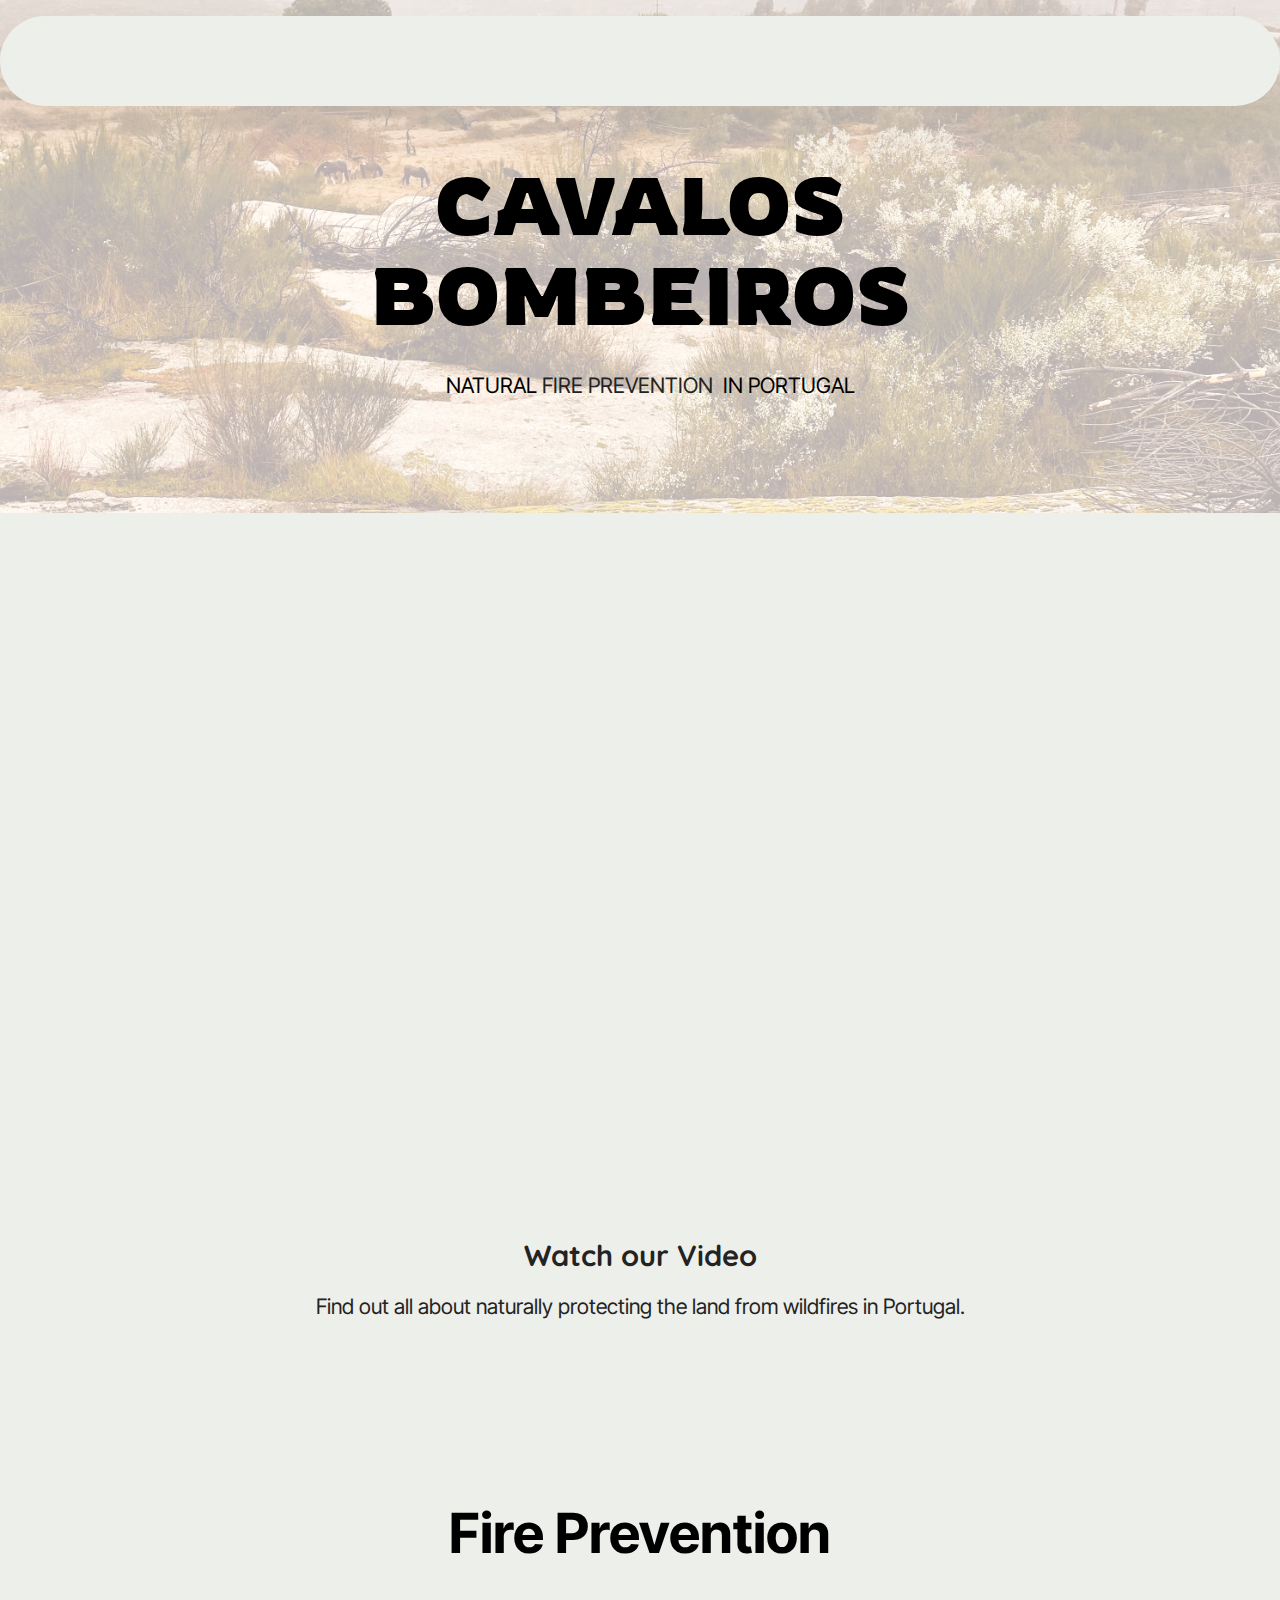
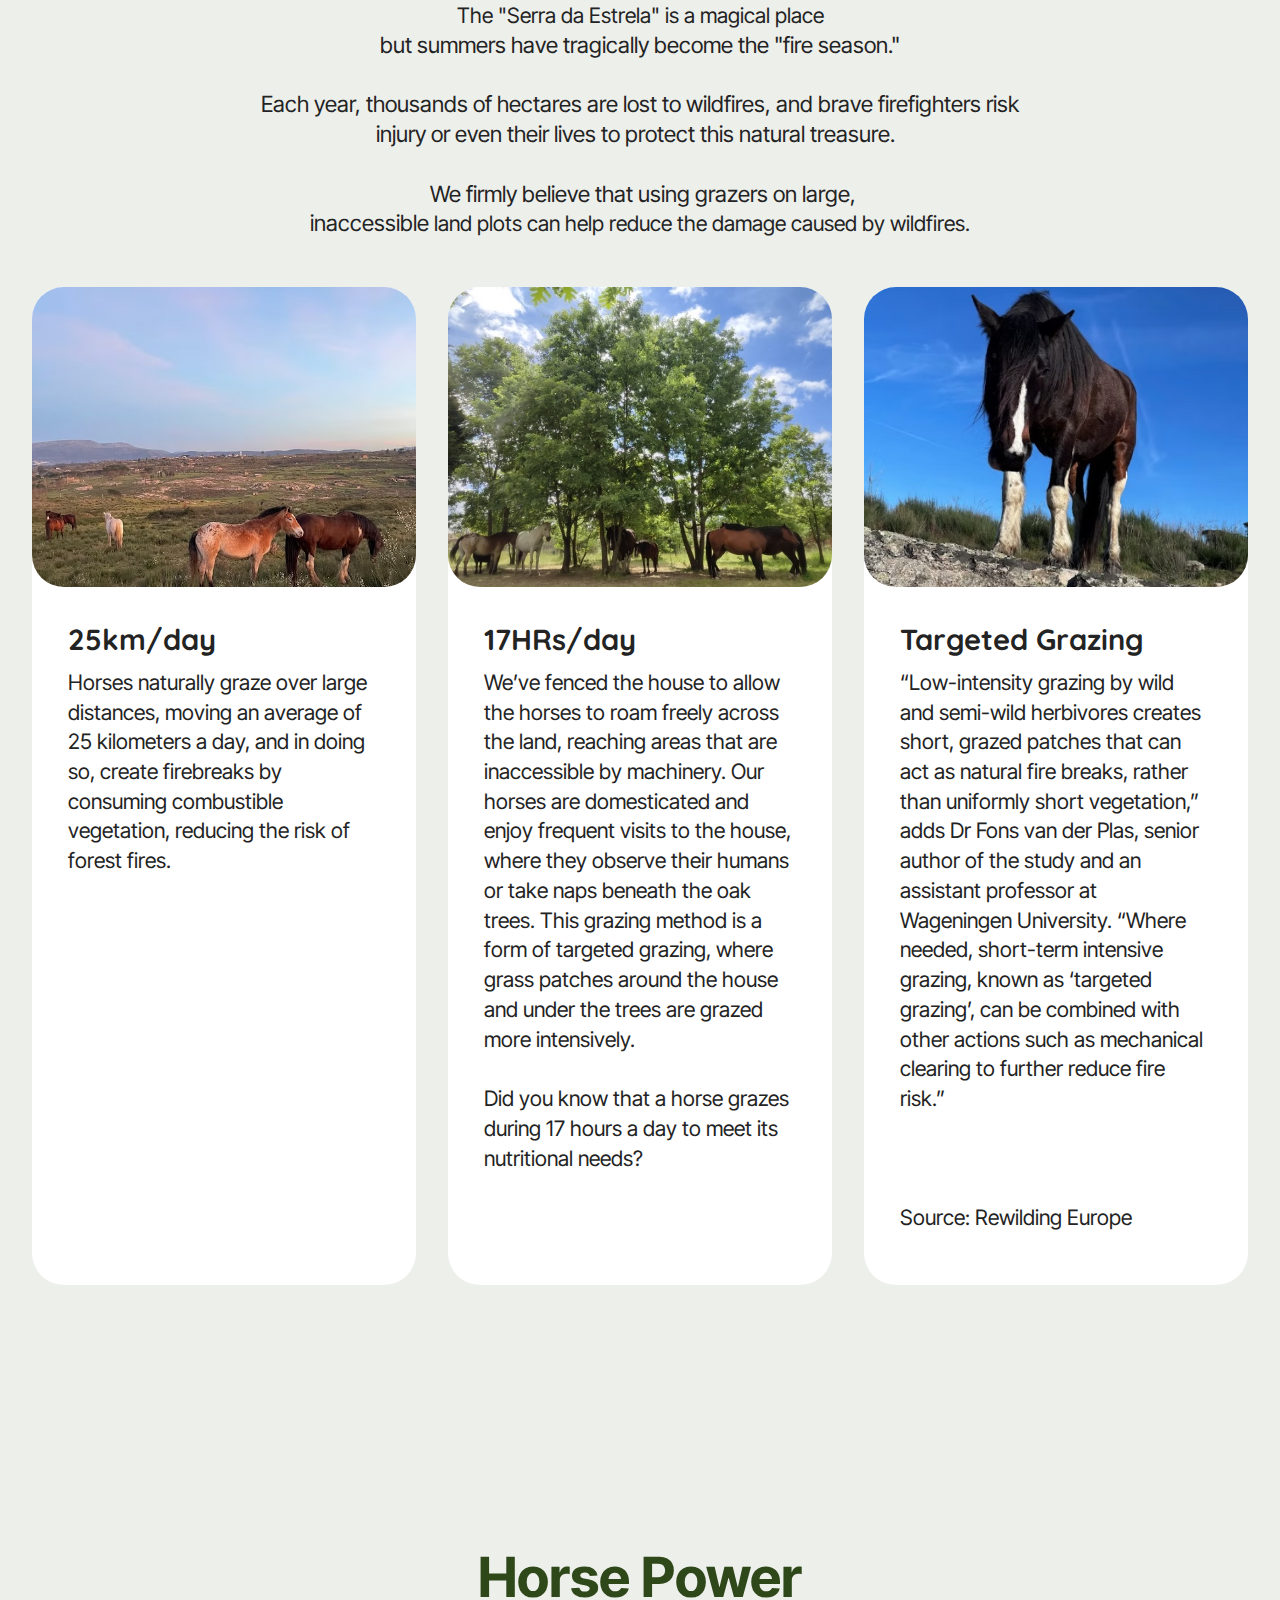
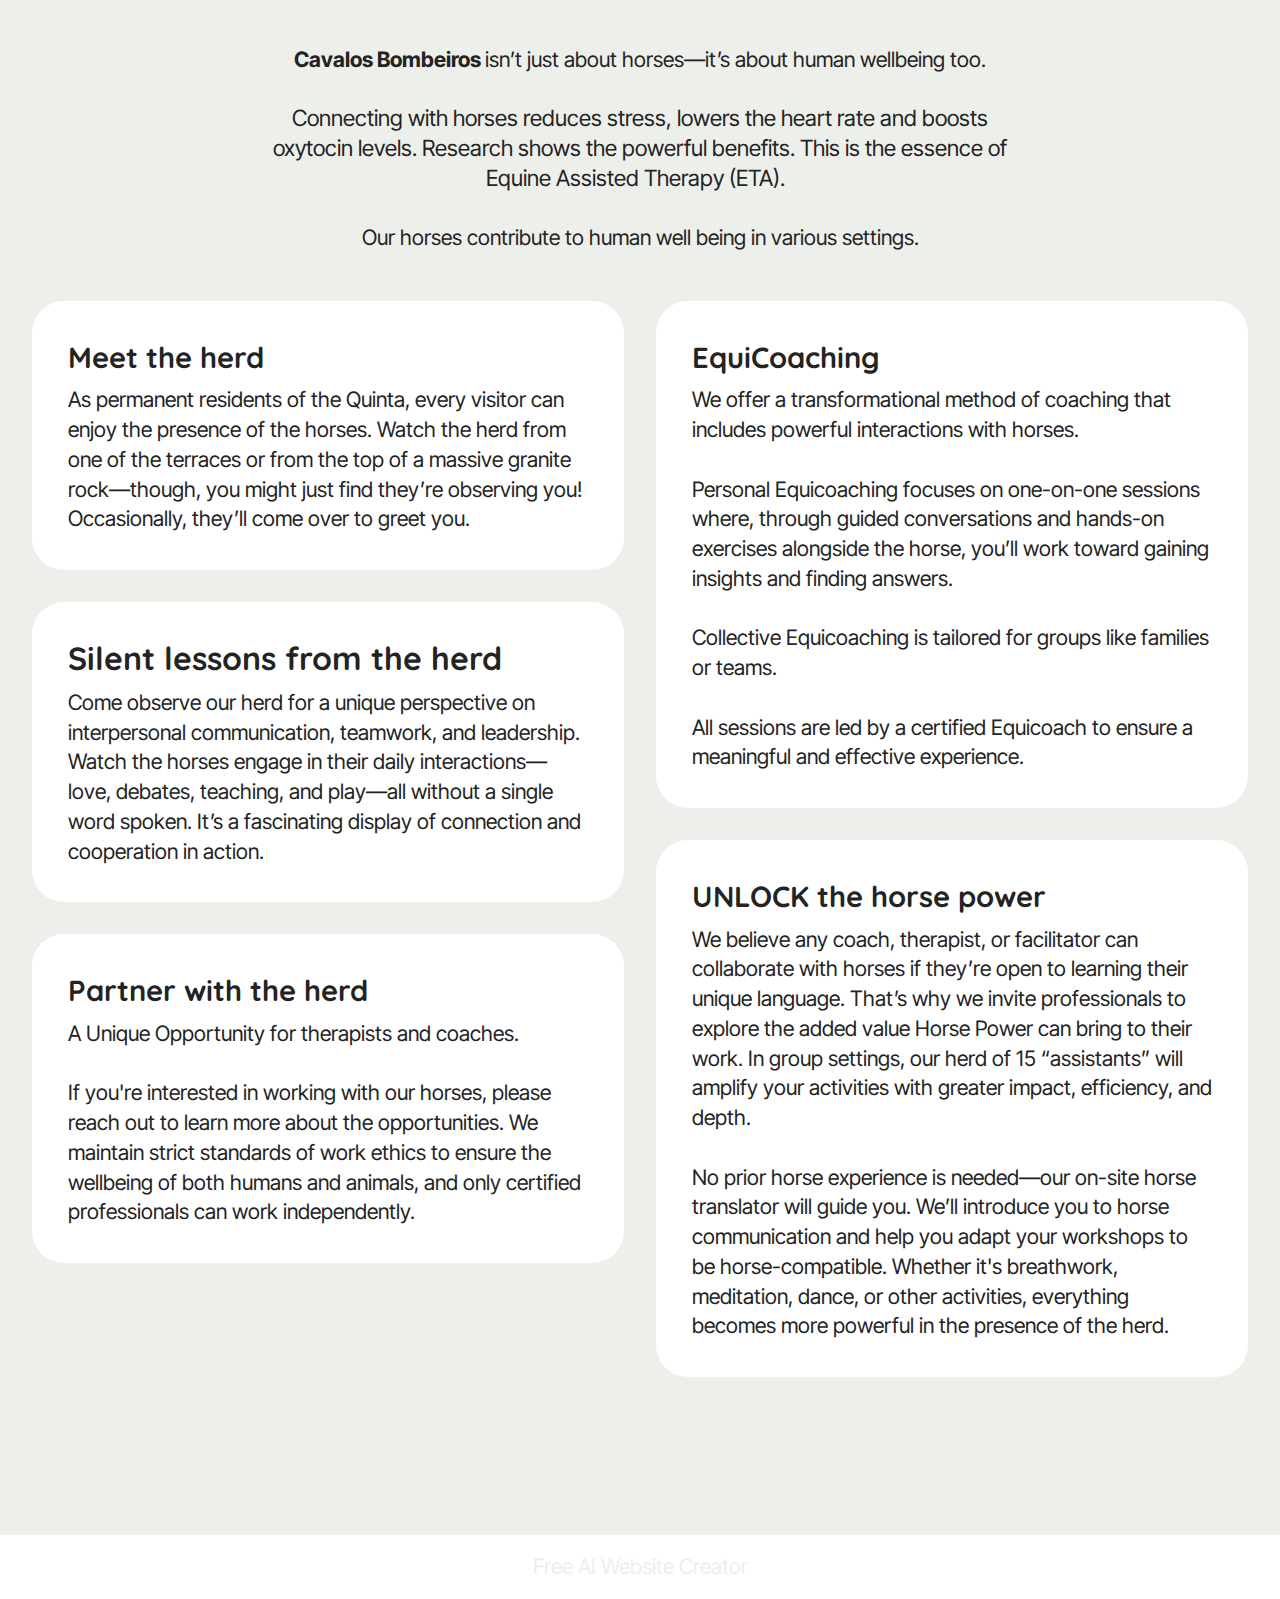
<file: index.html>
<!DOCTYPE html>
<html  >
<head>
  <!-- Site made with Mobirise Website Builder v6.1.12, https://mobirise.com -->
  <meta charset="UTF-8">
  <meta http-equiv="X-UA-Compatible" content="IE=edge">
  <meta name="generator" content="Mobirise v6.1.12, mobirise.com">
  <meta name="twitter:card" content="summary_large_image"/>
  <meta name="twitter:image:src" content="assets/images/index-meta.jpg">
  <meta property="og:image" content="assets/images/index-meta.jpg">
  <meta name="twitter:title" content="Cavalos Bombeiros">
  <meta name="viewport" content="width=device-width, initial-scale=1, minimum-scale=1">
  <link rel="shortcut icon" href="assets/images/cavalos-bombeiros-logo-design.png" type="image/x-icon">
  <meta name="description" content="Cavalos Bombeiros a Fire Prevention Strategy in Central Portugal. How grazing reduces fuel loads and creates natural firebreaks.
The page describes measurable benefits and how strategically placed grazing can reduce wildfire spread.
The team reports grazing coverage, techniques and monitoring practices.">
  
  
  <title>Cavalos Bombeiros</title>
  <link rel="stylesheet" href="assets/web/assets/mobirise-icons2/mobirise2.css">
  <link rel="stylesheet" href="assets/bootstrap/css/bootstrap.min.css">
  <link rel="stylesheet" href="assets/dropdown/css/style.css">
  <link rel="stylesheet" href="assets/theme/css/style.css">
  <link rel="preload" href="https://fonts.googleapis.com/css?family=Rowdies:300,400,700&display=swap" as="style" onload="this.onload=null;this.rel='stylesheet'">
  <noscript><link rel="stylesheet" href="https://fonts.googleapis.com/css?family=Rowdies:300,400,700&display=swap"></noscript>
  <link rel="preload" href="https://fonts.googleapis.com/css?family=Inter+Tight:100,200,300,400,500,600,700,800,900,100i,200i,300i,400i,500i,600i,700i,800i,900i&display=swap" as="style" onload="this.onload=null;this.rel='stylesheet'">
  <noscript><link rel="stylesheet" href="https://fonts.googleapis.com/css?family=Inter+Tight:100,200,300,400,500,600,700,800,900,100i,200i,300i,400i,500i,600i,700i,800i,900i&display=swap"></noscript>
  <link rel="preload" href="https://fonts.googleapis.com/css?family=Quicksand:300,400,500,600,700&display=swap" as="style" onload="this.onload=null;this.rel='stylesheet'">
  <noscript><link rel="stylesheet" href="https://fonts.googleapis.com/css?family=Quicksand:300,400,500,600,700&display=swap"></noscript>
  <link rel="preload" as="style" href="assets/mobirise/css/mbr-additional.css?v=ws73aO"><link rel="stylesheet" href="assets/mobirise/css/mbr-additional.css?v=ws73aO" type="text/css">

  
  
  
</head>
<body>
  
  <section data-bs-version="5.1" class="menu menu5 cid-uZvYcO91Hg" once="menu" id="menu05-11">
	

	<nav class="navbar navbar-dropdown navbar-fixed-top navbar-expand-lg">
		<div class="container">
			<div class="navbar-brand">
				
				
			</div>
			<button class="navbar-toggler" type="button" data-toggle="collapse" data-bs-toggle="collapse" data-target="#navbarSupportedContent" data-bs-target="#navbarSupportedContent" aria-controls="navbarNavAltMarkup" aria-expanded="false" aria-label="Toggle navigation">
				<div class="hamburger">
					<span></span>
					<span></span>
					<span></span>
					<span></span>
				</div>
			</button>
			<div class="collapse navbar-collapse" id="navbarSupportedContent">
				<ul class="navbar-nav nav-dropdown nav-right navbar-nav-top-padding" data-app-modern-menu="true"><li class="nav-item dropdown"><a class="nav-link link text-primary dropdown-toggle display-5" href="index.html" data-toggle="dropdown-submenu" data-bs-toggle="dropdown" data-bs-auto-close="outside" aria-expanded="false"><span class="mobi-mbri mobi-mbri-home mbr-iconfont mbr-iconfont-btn">&nbsp;</span></a><div class="dropdown-menu" aria-labelledby="dropdown-785"><a class="text-primary dropdown-item display-5" href="index.html#top">Home</a><a class="text-primary dropdown-item display-5" href="page1.html">Página principal</a></div></li><li class="nav-item dropdown"><a class="nav-link link text-primary dropdown-toggle display-5" href="index.html" data-toggle="dropdown-submenu" data-bs-toggle="dropdown" data-bs-auto-close="outside" aria-expanded="false"><span class="mobi-mbri mobi-mbri-protect mbr-iconfont mbr-iconfont-btn">&nbsp;</span></a><div class="dropdown-menu" aria-labelledby="dropdown-578"><a class="text-primary dropdown-item display-5" href="index.html#features04-b">Prevention</a><a class="text-primary dropdown-item display-5" href="page1.html#features04-k">Prevenção</a></div></li><li class="nav-item dropdown"><a class="nav-link link text-primary dropdown-toggle display-5" href="index.html" data-toggle="dropdown-submenu" data-bs-toggle="dropdown" data-bs-auto-close="outside" aria-expanded="false"><span class="mobi-mbri mobi-mbri-video-play mbr-iconfont mbr-iconfont-btn">&nbsp;</span></a><div class="dropdown-menu" aria-labelledby="dropdown-180"><a class="text-primary show dropdown-item display-5" href="index.html#video02-14">About Us</a><a class="text-primary show dropdown-item display-5" href="index.html#video02-14">Quem Somos</a></div></li><li class="nav-item dropdown"><a class="nav-link link text-primary dropdown-toggle display-5" href="index.html" data-toggle="dropdown-submenu" data-bs-toggle="dropdown" data-bs-auto-close="outside" aria-expanded="false"><span class="mobi-mbri mobi-mbri-hearth mbr-iconfont mbr-iconfont-btn">&nbsp;</span></a><div class="dropdown-menu" aria-labelledby="dropdown-116"><a class="text-primary dropdown-item display-5" href="index.html#features022-c">Mental Health</a><a class="text-primary dropdown-item display-5" href="page1.html#features022-l">Saúde Mental </a></div></li><li class="nav-item dropdown"><a class="nav-link link text-primary dropdown-toggle display-5" href="index.html" data-toggle="dropdown-submenu" data-bs-toggle="dropdown" data-bs-auto-close="outside" aria-expanded="false"><span class="mobi-mbri mobi-mbri-alert mbr-iconfont mbr-iconfont-btn">&nbsp;</span></a><div class="dropdown-menu" aria-labelledby="dropdown-943"><a class="text-primary dropdown-item display-5" href="index.html#header06-9">Support</a><a class="text-primary dropdown-item display-5" href="page1.html#header06-m">Apoio</a></div></li>
					<li class="nav-item"><a class="nav-link link text-primary display-5" href="index.html">EN</a></li><li class="nav-item"><a class="nav-link link text-primary display-5" href="page1.html">PT</a></li></ul>
				
			</div>
		</div>
	</nav>
</section>

<section data-bs-version="5.1" class="header09 startm5 cid-uZqy1FtSIu" id="header09-0">	
    
	<div class="mbr-overlay" style="opacity: 0.7; background-color: rgb(255, 255, 255);"></div>
	
	<div class="container">
		<div class="row">
			<div class="content-wrap col-12 col-md-12">
				<h1 class="mbr-section-title mbr-fonts-style mbr-white mb-4 display-1">
					<strong>CAVALOS<br>BOMBEIROS</strong></h1>
				
				<p class="mbr-fonts-style mbr-text mbr-white mb-4 display-7">&nbsp; &nbsp; NATURAL&nbsp;<a href="index.html#features04-b" class="text-black">FIRE PREVENTION&nbsp;</a>&nbsp;IN PORTUGAL<br></p>
				
			</div>
		</div>
	</div>
</section>

<section data-bs-version="5.1" class="video02 cid-uZqHMTQcnT" id="video02-7">
  

  
  

  <div class="container-fluid">
    <div class="row justify-content-center">
      <div class="mbr-figure col-12 mb-5 col-md-11"><iframe class="mbr-embedded-video" src="https://www.youtube.com/embed/7nqCxs_ufuw?rel=0&amp;amp;mute=1&amp;showinfo=0&amp;autoplay=1&amp;loop=0" width="1280" height="720" frameborder="0" allowfullscreen></iframe></div>
    </div>
    <div class="row justify-content-center">
      <div class="col-12 content-text">
        <h4 class="mbr-description mbr-fonts-style mb-3 align-center display-5">
          <strong>Watch our Video</strong></h4>
        <p class="mbr-description mbr-fonts-style mb-0 align-center display-7">
        Find out all about naturally protecting the land from wildfires in Portugal.<br></p>
      </div>
    </div>
  </div>
</section>

<section data-bs-version="5.1" class="features4 start cid-uZrAsRvUab" id="features04-b">
	
	
	<div class="container">
		<div class="row justify-content-center">
			<div class="col-12 content-head">
				<div class="mbr-section-head mb-5">
					<h4 class="mbr-section-title mbr-fonts-style align-center mb-0 display-2">
						<strong>Fire Prevention</strong></h4>
					<h5 class="mbr-section-subtitle mbr-fonts-style align-center mb-0 mt-4 display-7">The "Serra da Estrela" is a magical place<div><span style="font-size: 1.4rem;">but summers have tragically become the "fire season."</span><br></div><div><br></div><div><span style="font-size: 1.4rem;">Each year, thousands of hectares are lost to wildfires, and brave firefighters risk injury or even their lives to protect this natural treasure.&nbsp;&nbsp;</span></div><div><br></div><div>&nbsp;<span style="font-size: 1.4rem;">We firmly believe that using grazers on large,</span></div><span style="font-size: 22.4px;">inaccessible</span>&nbsp;land plots can help reduce the damage caused by wildfires.</h5>
					
				</div>
			</div>
		</div>
		<div class="row">
			<div class="item features-image col-12 col-md-6 col-lg-4">
				<div class="item-wrapper">
					<div class="item-img">
						<img src="assets/images/aaa.jpg" alt="">
					</div>
					<div class="item-content">
						<h5 class="item-title mbr-fonts-style display-5">
							<strong>25km/day</strong></h5>
						<p class="mbr-text mbr-fonts-style display-7">
							Horses naturally graze over large distances, moving an average of 25 kilometers a day, and in doing so, create firebreaks by consuming combustible vegetation, reducing the risk of forest fires. 
						</p>
						
					</div>

				</div>
			</div>
			<div class="item features-image col-12 col-md-6 col-lg-4">
				<div class="item-wrapper">
					<div class="item-img">
						<img src="assets/images/bbb.jpg" alt="">
					</div>
					<div class="item-content">
						<h5 class="item-title mbr-fonts-style display-5">
							<strong>17HRs/day</strong>
						</h5>
						<p class="mbr-text mbr-fonts-style display-7">We’ve fenced the house to allow the horses to roam freely across the land, reaching areas that are inaccessible by machinery. Our horses are domesticated and enjoy frequent visits to the house, where they observe their humans or take naps beneath the oak trees. This grazing method is a form of targeted grazing, where grass patches around the house and under the trees are grazed more intensively.<br><br>Did you know that a horse grazes during 17 hours a day to meet its nutritional needs?&nbsp;</p>
						
					</div>
				</div>
			</div>
			<div class="item features-image col-12 col-md-6 col-lg-4">
				<div class="item-wrapper">
					<div class="item-img">
						<img src="assets/images/ccc.jpg" alt="">
					</div>
					<div class="item-content">
						<h5 class="item-title mbr-fonts-style display-5">
							<strong>Targeted Grazing</strong></h5>
						<p class="mbr-text mbr-fonts-style display-7">“Low-intensity grazing by wild and semi-wild herbivores creates short, grazed patches that can act as natural fire breaks, rather than uniformly short vegetation,” adds Dr Fons van der Plas, senior author of the study and an assistant professor at Wageningen University. “Where needed, short-term intensive grazing, known as ‘targeted grazing’, can be combined with other actions such as mechanical clearing to further reduce fire risk.” <br><br>​<br><br>Source: Rewilding Europe<br>
						</p>
						
					</div>
				</div>
			</div>
		</div>
	</div>
</section>

<section data-bs-version="5.1" class="features22 cid-uZrJCiSpnh" id="features022-c">
  

  
  
  <div class="container">
    <div class="row mb-5 justify-content-center">
      <div class="col-12 content-head">
        <h3 class="mbr-section-title mbr-fonts-style align-center mb-0 display-2">
          <strong>Horse Power</strong></h3>
        <h5 class="mbr-section-subtitle mbr-fonts-style align-center mb-0 mt-4 display-7"><strong>Cavalos Bombeiros </strong>isn’t just about horses—it’s about human wellbeing too.<div><br></div><div>​<span style="font-size: 1.4rem;">Connecting with horses reduces stress, lowers the heart rate and boosts oxytocin levels. Research shows the powerful benefits. This is the essence of Equine Assisted Therapy (ETA).&nbsp;&nbsp;</span></div><div><br></div><div>Our horses contribute to human  well being in various settings.</div></h5>
      </div>
    </div>
    <div class="row mbr-masonry" data-masonry="{&quot;percentPosition&quot;: true }">
      <div class="item features-without-image col-12 col-md-6 col-lg-6 item-mb">
        <div class="item-wrapper">
          <div class="card-box align-left">
            
            <h5 class="card-title mbr-fonts-style display-5"><strong>Meet the herd</strong></h5>
            <p class="card-text mbr-fonts-style display-7">
              As permanent residents of the Quinta, every visitor can enjoy the presence of the horses. Watch the herd from one of the terraces or from the top of a massive granite rock—though, you might just find they’re observing you! Occasionally, they’ll come over to greet you.
            </p>

            
          </div>
        </div>
      </div>
      <div class="item features-without-image col-12 col-md-6 col-lg-6 item-mb">
        <div class="item-wrapper">
          <div class="card-box align-left">
            
            <h5 class="card-title mbr-fonts-style display-5">
              <strong>EquiCoaching</strong></h5>
            <p class="card-text mbr-fonts-style display-7">We offer a transformational method of coaching that includes powerful interactions with horses.<br><br>Personal Equicoaching focuses on one-on-one sessions where, through guided conversations and hands-on exercises alongside the horse, you’ll work toward gaining insights and finding answers.<br><br>Collective Equicoaching is tailored for groups like families or teams.<br><br>All sessions are led by a certified Equicoach to ensure a meaningful and effective experience.</p>

            
          </div>
        </div>
      </div>
      <div class="item features-without-image col-12 col-md-6 col-lg-6 item-mb">
        <div class="item-wrapper">
          <div class="card-box align-left">
            
            <h5 class="card-title mbr-fonts-style display-5"><div><strong style="font-size: 2rem;">Silent lessons from the herd</strong><br></div></h5>
            <p class="card-text mbr-fonts-style display-7">
              Come observe our herd for a unique perspective on interpersonal communication, teamwork, and leadership. Watch the horses engage in their daily interactions—love, debates, teaching, and play—all without a single word spoken. It’s a fascinating display of connection and cooperation in action.
            </p>

            
          </div>
        </div>
      </div>
      <div class="item features-without-image col-12 col-md-6 col-lg-6 item-mb">
        <div class="item-wrapper">
          <div class="card-box align-left">
            
            <h5 class="card-title mbr-fonts-style display-5"><strong>UNLOCK the horse power</strong></h5>
            <p class="card-text mbr-fonts-style display-7">We believe any coach, therapist, or facilitator can collaborate with horses if they’re open to learning their unique language. That’s why we invite professionals to explore the added value Horse Power can bring to their work. In group settings, our herd of 15 “assistants” will amplify your activities with greater impact, efficiency, and depth.<br><br>No prior horse experience is needed—our on-site horse translator will guide you. We’ll introduce you to horse communication and help you adapt your workshops to be horse-compatible. Whether it's breathwork, meditation, dance, or other activities, everything becomes more powerful in the presence of the herd.</p>

            
          </div>
        </div>
      </div>
      <div class="item features-without-image col-12 col-md-6 col-lg-6 item-mb">
        <div class="item-wrapper">
          <div class="card-box align-left">
            
            <h5 class="card-title mbr-fonts-style display-5"><strong>Partner with the herd</strong></h5>
            <p class="card-text mbr-fonts-style display-7">A Unique Opportunity for therapists and coaches.<br><br> If you're interested in working with our horses, please reach out to learn more about the opportunities. We maintain strict standards of work ethics to ensure the wellbeing of both humans and animals, and only certified professionals can work independently.</p>

            
          </div>
        </div>
      </div>
      
    </div>
  </div>
</section><section class="display-7" style="padding: 0;align-items: center;justify-content: center;flex-wrap: wrap;    align-content: center;display: flex;position: relative;height: 4rem;"><a href="https://mobiri.se/605954" style="flex: 1 1;height: 4rem;position: absolute;width: 100%;z-index: 1;"><img alt="" style="height: 4rem;" src="[data-uri]"></a><p style="margin: 0;text-align: center;" class="display-7">&#8204;</p><a style="z-index:1" href="https://mobirise.com/builder/ai-website-creator.html">Free AI Website Creator</a></section><script src="assets/bootstrap/js/bootstrap.bundle.min.js"></script>  <script src="assets/smoothscroll/smooth-scroll.js"></script>  <script src="assets/ytplayer/index.js"></script>  <script src="assets/dropdown/js/navbar-dropdown.js"></script>  <script src="assets/playervimeo/vimeo_player.js"></script>  <script src="assets/masonry/masonry.pkgd.min.js"></script>  <script src="assets/imagesloaded/imagesloaded.pkgd.min.js"></script>  <script src="assets/theme/js/script.js"></script>  
  
  
</body>
</html>
</file>
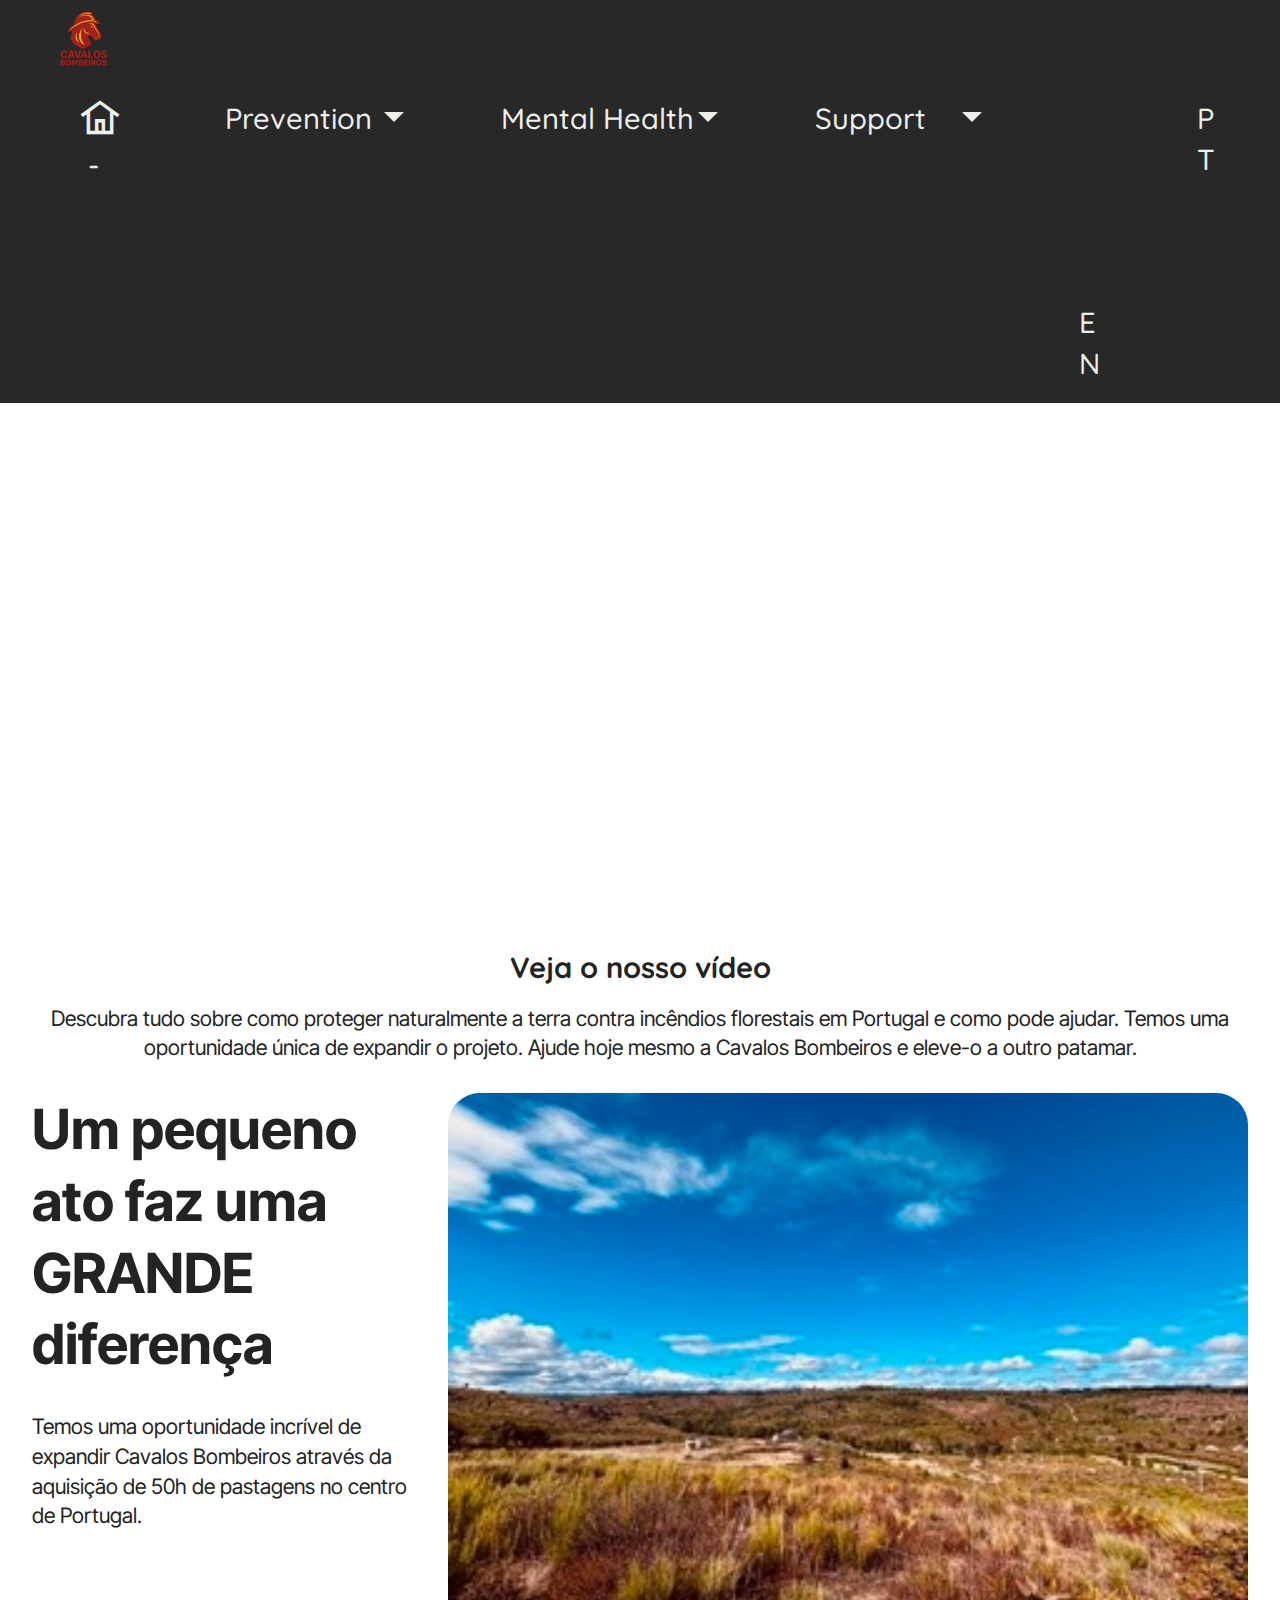
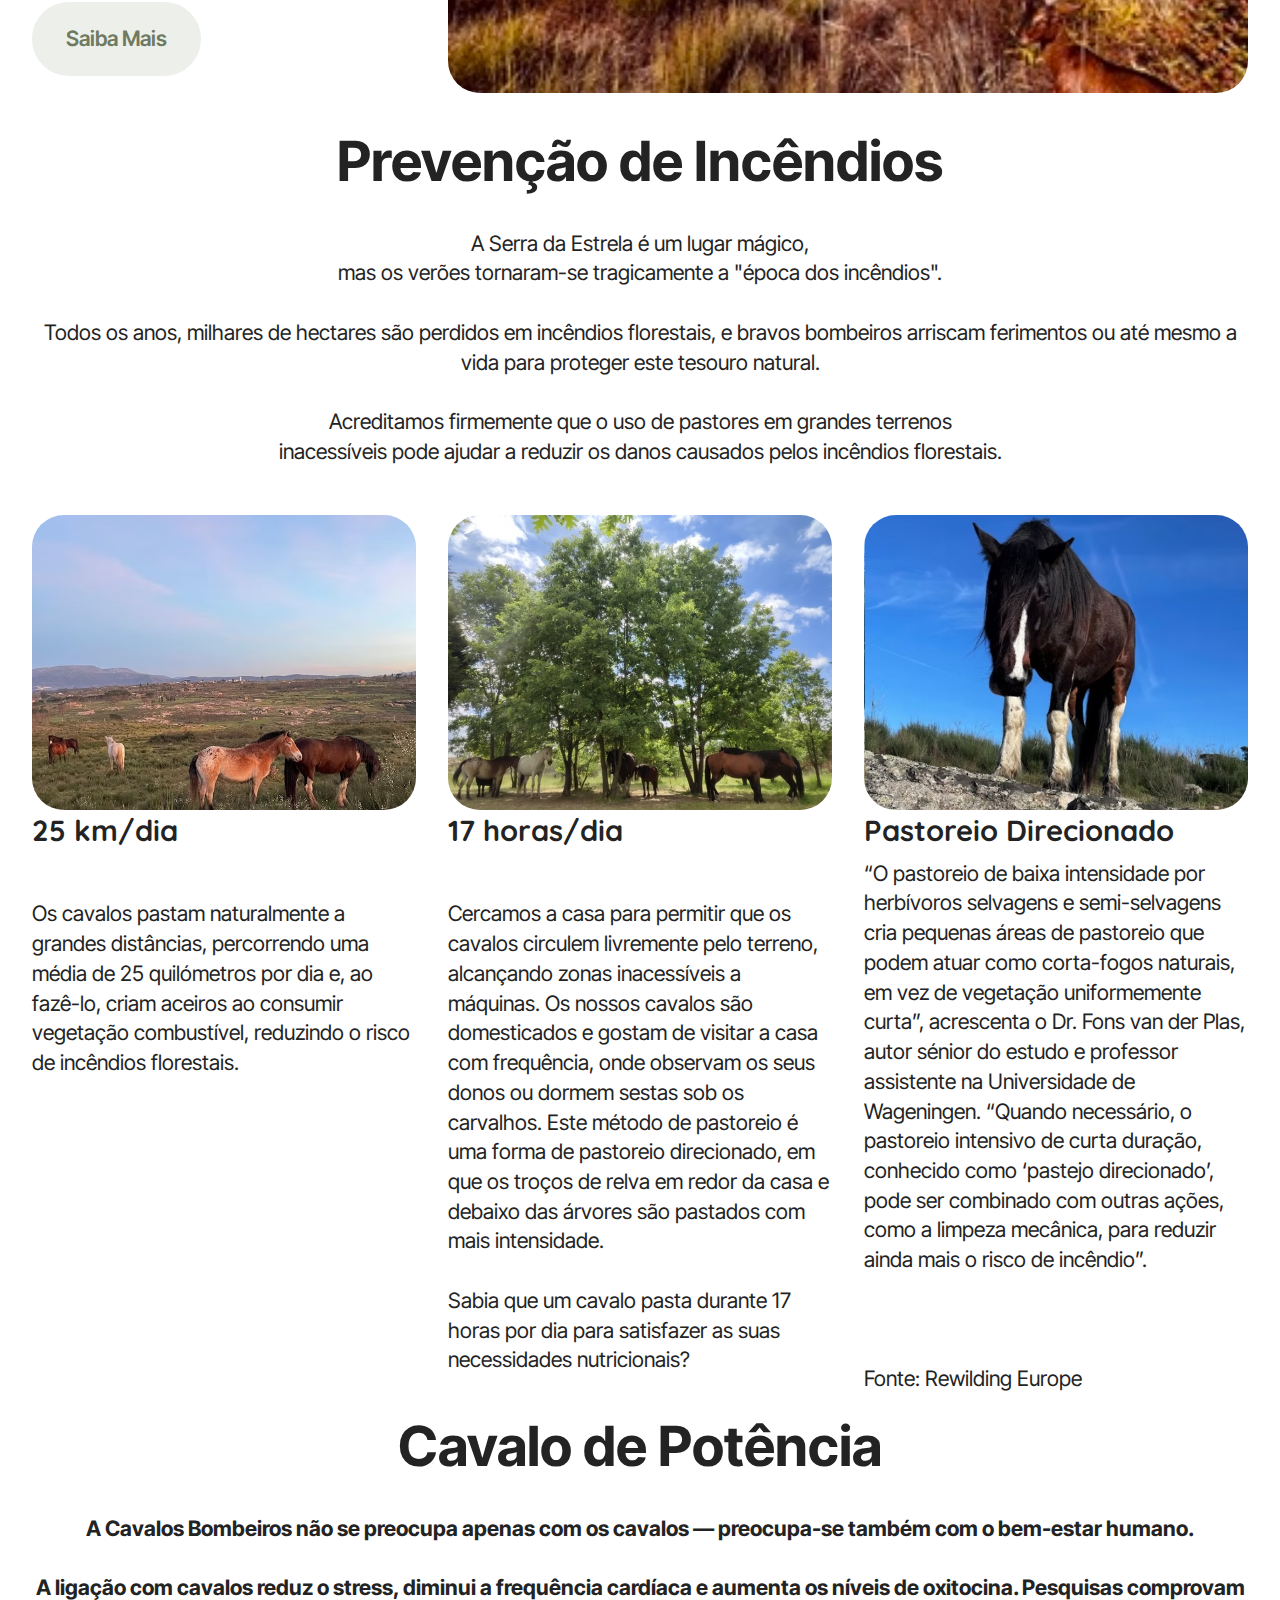
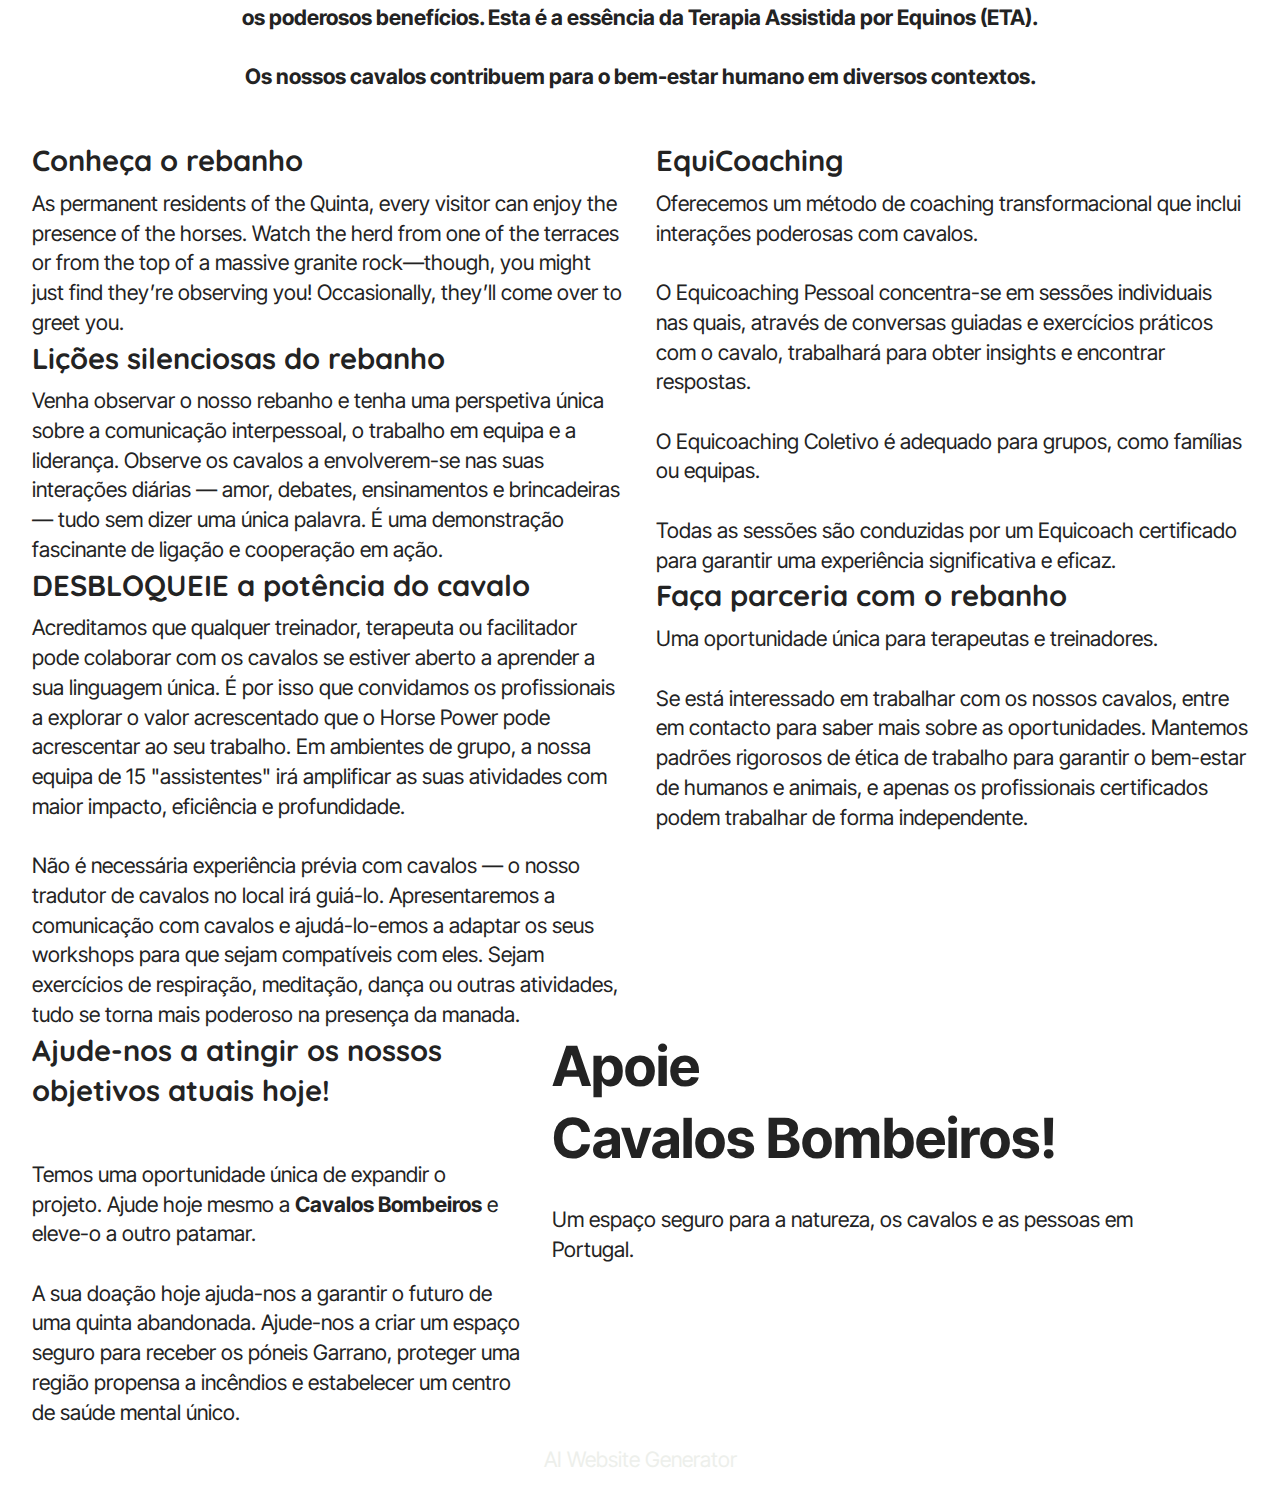
<file: page1.html>
<!DOCTYPE html>
<html  >
<head>
  <!-- Site made with Mobirise Website Builder v5.9.18, https://mobirise.com -->
  <meta charset="UTF-8">
  <meta http-equiv="X-UA-Compatible" content="IE=edge">
  <meta name="generator" content="Mobirise v5.9.18, mobirise.com">
  <meta name="viewport" content="width=device-width, initial-scale=1, minimum-scale=1">
  <link rel="shortcut icon" href="assets/images/cavalos-bombeiros-logo-design.png" type="image/x-icon">
  <meta name="description" content="Cavalos Bombeiros: uma Estratégia de Prevenção de Incêndios no Centro de Portugal. Como o pastoreio reduz a carga de combustível e cria aceiros naturais.
A página descreve benefícios mensuráveis ​​e como o pastoreio estrategicamente posicionado pode reduzir a propagação de incêndios florestais.
A equipa reporta a cobertura do pastoreio, técnicas e práticas de monitorização.The page describes measurable benefits and how strategically placed grazing can reduce wildfire spread.
The team reports grazing coverage, techniques and monitoring practices.">
  
  
  <title>Cavalos Bombeiros PT</title>
  <link rel="stylesheet" href="assets/web/assets/mobirise-icons2/mobirise2.css">
  <link rel="stylesheet" href="assets/bootstrap/css/bootstrap.min.css">
  <link rel="stylesheet" href="assets/bootstrap/css/bootstrap-grid.min.css">
  <link rel="stylesheet" href="assets/bootstrap/css/bootstrap-reboot.min.css">
  <link rel="stylesheet" href="assets/dropdown/css/style.css">
  <link rel="stylesheet" href="assets/theme/css/style.css">
  <link rel="preload" href="https://fonts.googleapis.com/css?family=Rowdies:300,400,700&display=swap" as="style" onload="this.onload=null;this.rel='stylesheet'">
  <noscript><link rel="stylesheet" href="https://fonts.googleapis.com/css?family=Rowdies:300,400,700&display=swap"></noscript>
  <link rel="preload" href="https://fonts.googleapis.com/css?family=Inter+Tight:100,200,300,400,500,600,700,800,900,100i,200i,300i,400i,500i,600i,700i,800i,900i&display=swap" as="style" onload="this.onload=null;this.rel='stylesheet'">
  <noscript><link rel="stylesheet" href="https://fonts.googleapis.com/css?family=Inter+Tight:100,200,300,400,500,600,700,800,900,100i,200i,300i,400i,500i,600i,700i,800i,900i&display=swap"></noscript>
  <link rel="preload" href="https://fonts.googleapis.com/css?family=Quicksand:300,400,500,600,700&display=swap" as="style" onload="this.onload=null;this.rel='stylesheet'">
  <noscript><link rel="stylesheet" href="https://fonts.googleapis.com/css?family=Quicksand:300,400,500,600,700&display=swap"></noscript>
  <link rel="preload" as="style" href="assets/mobirise/css/mbr-additional.css?v=EZtmYz"><link rel="stylesheet" href="assets/mobirise/css/mbr-additional.css?v=EZtmYz" type="text/css">

  
  
  
</head>
<body>
  
  <section data-bs-version="5.1" class="menu menu5 cid-uZvLD3atHH" once="menu" id="menu05-10">
	

	<nav class="navbar navbar-dropdown navbar-fixed-top navbar-expand-lg">
		<div class="container">
			<div class="navbar-brand">
				<span class="navbar-logo">
					<a href="https://mobiri.se">
						<img src="assets/images/cavalos-bombeiros-logo-design-1.png" alt="Mobirise Website Builder" style="height: 4.3rem;">
					</a>
				</span>
				
			</div>
			<button class="navbar-toggler" type="button" data-toggle="collapse" data-bs-toggle="collapse" data-target="#navbarSupportedContent" data-bs-target="#navbarSupportedContent" aria-controls="navbarNavAltMarkup" aria-expanded="false" aria-label="Toggle navigation">
				<div class="hamburger">
					<span></span>
					<span></span>
					<span></span>
					<span></span>
				</div>
			</button>
			<div class="collapse navbar-collapse" id="navbarSupportedContent">
				<ul class="navbar-nav nav-dropdown nav-right" data-app-modern-menu="true"><li class="nav-item"><a class="nav-link link text-primary display-5" href="index.html#top"><span class="mobi-mbri mobi-mbri-home mbr-iconfont mbr-iconfont-btn"></span>&nbsp;-</a></li><li class="nav-item dropdown">
						<a class="nav-link link text-primary dropdown-toggle display-5" href="index.html#features04-b" aria-expanded="false" data-toggle="dropdown-submenu" data-bs-toggle="dropdown" data-bs-auto-close="outside">Prevention&nbsp;</a><div class="dropdown-menu" aria-labelledby="dropdown-369"><a class="text-primary dropdown-item display-5" href="page1.html#features04-k">Prevenção<br></a></div>
					</li>
					<li class="nav-item dropdown">
						<a class="nav-link link text-primary dropdown-toggle display-5" href="index.html#features022-c" data-toggle="dropdown-submenu" data-bs-toggle="dropdown" data-bs-auto-close="outside" aria-expanded="false">Mental Health</a><div class="dropdown-menu" aria-labelledby="dropdown-195"><a class="text-primary dropdown-item display-5" href="page1.html#features022-l">Saúde Mental&nbsp;</a></div>
					</li><li class="nav-item dropdown">
						<a class="nav-link link text-primary dropdown-toggle display-5" href="index.html#header06-9" data-toggle="dropdown-submenu" data-bs-toggle="dropdown" data-bs-auto-close="outside" aria-expanded="false">Support&nbsp; &nbsp;&nbsp;</a><div class="dropdown-menu" aria-labelledby="dropdown-397"><a class="text-primary dropdown-item display-5" href="page1.html#header06-m">Apoio    </a></div>
					</li><li class="nav-item"><a class="nav-link link text-primary display-5" href="index.html">&nbsp; &nbsp; &nbsp; &nbsp; &nbsp;EN</a></li><li class="nav-item"><a class="nav-link link text-primary display-5" href="page1.html">PT</a></li></ul>
				
			</div>
		</div>
	</nav>
</section>

<section data-bs-version="5.1" class="header09 startm5 cid-uZuDKcSVjr" id="header09-h">	
    
	<div class="mbr-overlay" style="opacity: 0.7; background-color: rgb(255, 255, 255);"></div>
	
	<div class="container">
		<div class="row">
			<div class="content-wrap col-12 col-md-12">
				<h1 class="mbr-section-title mbr-fonts-style mbr-white mb-4 display-1">
					<strong>CAVALOS<br>BOMBEIROS</strong></h1>
				
				<p class="mbr-fonts-style mbr-text mbr-white mb-4 display-7">&nbsp; &nbsp;PREVENÇÃO NATURAL DE INCÊNDIOS EM PORTUGAL<br></p>
				
			</div>
		</div>
	</div>
</section>

<section data-bs-version="5.1" class="video02 cid-uZuDKdlYbm" id="video02-i">
  

  
  

  <div class="container-fluid">
    <div class="row justify-content-center">
      <div class="mbr-figure col-12 mb-5 col-md-11"><iframe class="mbr-embedded-video" src="https://www.youtube.com/embed/--XDKxwc208?rel=0&amp;amp;mute=1&amp;showinfo=0&amp;autoplay=1&amp;loop=0" width="1280" height="720" frameborder="0" allowfullscreen></iframe></div>
    </div>
    <div class="row justify-content-center">
      <div class="col-12 content-text">
        <h4 class="mbr-description mbr-fonts-style mb-3 align-center display-5"><strong>Veja o nosso vídeo</strong></h4>
        <p class="mbr-description mbr-fonts-style mb-0 align-center display-7">Descubra tudo sobre como proteger naturalmente a terra contra incêndios florestais em Portugal e como pode ajudar. Temos uma oportunidade única de expandir o projeto. Ajude hoje mesmo a Cavalos Bombeiros e eleve-o a outro patamar.<br><br></p>
      </div>
    </div>
  </div>
</section>

<section data-bs-version="5.1" class="image08 cid-uZuDKdPn7Q" id="image08-j">
  
  
  
  <div class="container">
    <div class="row justify-content-center">
      <div class="col-lg-4">
        <div class="col-12 col-md-12">
          <h5 class="mbr-section-title mbr-fonts-style mt-0 mb-4 display-2"><strong>Um pequeno ato faz uma GRANDE diferença</strong></h5>
          <h6 class="mbr-section-subtitle mbr-fonts-style mt-0 mb-4 display-7">Temos uma oportunidade incrível de expandir Cavalos Bombeiros através da aquisição de 50h de pastagens no centro de Portugal.<br><br></h6>
          <div class="mbr-section-btn item-footer mt-3 main-button"><a href="index.html#header06-9" class="btn item-btn btn-primary display-7">Saiba Mais</a></div>
        </div>
      </div>
      <div class="col-lg-8 side-features">
        <div class="image-wrapper mb-4">
          <img class="w-100" src="assets/images/img-7532-small.jpeg" alt="">
        </div>
      </div>
    </div>
  </div>
</section>

<section data-bs-version="5.1" class="features4 start cid-uZuDKeaviP" id="features04-k">
	
	
	<div class="container">
		<div class="row justify-content-center">
			<div class="col-12 content-head">
				<div class="mbr-section-head mb-5">
					<h4 class="mbr-section-title mbr-fonts-style align-center mb-0 display-2"><strong>Prevenção de Incêndios</strong></h4>
					<h5 class="mbr-section-subtitle mbr-fonts-style align-center mb-0 mt-4 display-7">A Serra da Estrela é um lugar mágico,<div>mas os verões tornaram-se tragicamente a "época dos incêndios".</div><div><br></div><div>Todos os anos, milhares de hectares são perdidos em incêndios florestais, e bravos bombeiros arriscam ferimentos ou até mesmo a vida para proteger este tesouro natural.</div><div><br></div><div>Acreditamos firmemente que o uso de pastores em grandes terrenos</div><div>inacessíveis pode ajudar a reduzir os danos causados ​​pelos incêndios florestais.</div></h5>
					
				</div>
			</div>
		</div>
		<div class="row">
			<div class="item features-image col-12 col-md-6 col-lg-4">
				<div class="item-wrapper">
					<div class="item-img">
						<img src="assets/images/aaa.jpg" alt="">
					</div>
					<div class="item-content">
						<h5 class="item-title mbr-fonts-style display-5"><strong>25 km/dia</strong><br><strong><br></strong></h5>
						<p class="mbr-text mbr-fonts-style display-7">
							Os cavalos pastam naturalmente a grandes distâncias, percorrendo uma média de 25 quilómetros por dia e, ao fazê-lo, criam aceiros ao consumir vegetação combustível, reduzindo o risco de incêndios florestais. 
						</p>
						
					</div>

				</div>
			</div>
			<div class="item features-image col-12 col-md-6 col-lg-4">
				<div class="item-wrapper">
					<div class="item-img">
						<img src="assets/images/bbb.jpg" alt="">
					</div>
					<div class="item-content">
						<h5 class="item-title mbr-fonts-style display-5"><strong>17 horas/dia</strong><br><strong><br></strong></h5>
						<p class="mbr-text mbr-fonts-style display-7">Cercamos a casa para permitir que os cavalos circulem livremente pelo terreno, alcançando zonas inacessíveis a máquinas. Os nossos cavalos são domesticados e gostam de visitar a casa com frequência, onde observam os seus donos ou dormem sestas sob os carvalhos. Este método de pastoreio é uma forma de pastoreio direcionado, em que os troços de relva em redor da casa e debaixo das árvores são pastados com mais intensidade.<br><br>Sabia que um cavalo pasta durante 17 horas por dia para satisfazer as suas necessidades nutricionais?</p>
						
					</div>
				</div>
			</div>
			<div class="item features-image col-12 col-md-6 col-lg-4">
				<div class="item-wrapper">
					<div class="item-img">
						<img src="assets/images/ccc.jpg" alt="">
					</div>
					<div class="item-content">
						<h5 class="item-title mbr-fonts-style display-5"><strong>Pastoreio Direcionado</strong></h5>
						<p class="mbr-text mbr-fonts-style display-7">“O pastoreio de baixa intensidade por herbívoros selvagens e semi-selvagens cria pequenas áreas de pastoreio que podem atuar como corta-fogos naturais, em vez de vegetação uniformemente curta”, acrescenta o Dr. Fons van der Plas, autor sénior do estudo e professor assistente na Universidade de Wageningen. “Quando necessário, o pastoreio intensivo de curta duração, conhecido como ‘pastejo direcionado’, pode ser combinado com outras ações, como a limpeza mecânica, para reduzir ainda mais o risco de incêndio”.<br><br><br><br>Fonte: Rewilding Europe<br>
						</p>
						
					</div>
				</div>
			</div>
		</div>
	</div>
</section>

<section data-bs-version="5.1" class="features22 cid-uZuDKeNlcy" id="features022-l">
  

  
  
  <div class="container">
    <div class="row mb-5 justify-content-center">
      <div class="col-12 content-head">
        <h3 class="mbr-section-title mbr-fonts-style align-center mb-0 display-2"><strong>Cavalo de Potência</strong></h3>
        <h5 class="mbr-section-subtitle mbr-fonts-style align-center mb-0 mt-4 display-7"><strong>A Cavalos Bombeiros não se preocupa apenas com os cavalos — preocupa-se também com o bem-estar humano.</strong><div><strong><br></strong></div><div><strong>A ligação com cavalos reduz o stress, diminui a frequência cardíaca e aumenta os níveis de oxitocina. Pesquisas comprovam os poderosos benefícios. Esta é a essência da Terapia Assistida por Equinos (ETA).</strong></div><div><strong><br></strong></div><div><strong>Os nossos cavalos contribuem para o bem-estar humano em diversos contextos.</strong></div></h5>
      </div>
    </div>
    <div class="row mbr-masonry" data-masonry="{&quot;percentPosition&quot;: true }">
      <div class="item features-without-image col-12 col-md-6 col-lg-6 item-mb">
        <div class="item-wrapper">
          <div class="card-box align-left">
            
            <h5 class="card-title mbr-fonts-style display-5"><strong>Conheça o rebanho</strong></h5>
            <p class="card-text mbr-fonts-style display-7">
              As permanent residents of the Quinta, every visitor can enjoy the presence of the horses. Watch the herd from one of the terraces or from the top of a massive granite rock—though, you might just find they’re observing you! Occasionally, they’ll come over to greet you.
            </p>

            
          </div>
        </div>
      </div>
      <div class="item features-without-image col-12 col-md-6 col-lg-6 item-mb">
        <div class="item-wrapper">
          <div class="card-box align-left">
            
            <h5 class="card-title mbr-fonts-style display-5">
              <strong>EquiCoaching</strong></h5>
            <p class="card-text mbr-fonts-style display-7">Oferecemos um método de coaching transformacional que inclui interações poderosas com cavalos.<br><br>O Equicoaching Pessoal concentra-se em sessões individuais nas quais, através de conversas guiadas e exercícios práticos com o cavalo, trabalhará para obter insights e encontrar respostas.<br><br>O Equicoaching Coletivo é adequado para grupos, como famílias ou equipas.<br><br>Todas as sessões são conduzidas por um Equicoach certificado para garantir uma experiência significativa e eficaz.</p>

            
          </div>
        </div>
      </div>
      <div class="item features-without-image col-12 col-md-6 col-lg-6 item-mb">
        <div class="item-wrapper">
          <div class="card-box align-left">
            
            <h5 class="card-title mbr-fonts-style display-5"><div><strong>Lições silenciosas do rebanho</strong></div></h5>
            <p class="card-text mbr-fonts-style display-7">
              Venha observar o nosso rebanho e tenha uma perspetiva única sobre a comunicação interpessoal, o trabalho em equipa e a liderança. Observe os cavalos a envolverem-se nas suas interações diárias — amor, debates, ensinamentos e brincadeiras — tudo sem dizer uma única palavra. É uma demonstração fascinante de ligação e cooperação em ação.
            </p>

            
          </div>
        </div>
      </div>
      <div class="item features-without-image col-12 col-md-6 col-lg-6 item-mb">
        <div class="item-wrapper">
          <div class="card-box align-left">
            
            <h5 class="card-title mbr-fonts-style display-5"><strong>DESBLOQUEIE a potência do cavalo</strong></h5>
            <p class="card-text mbr-fonts-style display-7">Acreditamos que qualquer treinador, terapeuta ou facilitador pode colaborar com os cavalos se estiver aberto a aprender a sua linguagem única. É por isso que convidamos os profissionais a explorar o valor acrescentado que o Horse Power pode acrescentar ao seu trabalho. Em ambientes de grupo, a nossa equipa de 15 "assistentes" irá amplificar as suas atividades com maior impacto, eficiência e profundidade.<br><br>Não é necessária experiência prévia com cavalos — o nosso tradutor de cavalos no local irá guiá-lo. Apresentaremos a comunicação com cavalos e ajudá-lo-emos a adaptar os seus workshops para que sejam compatíveis com eles. Sejam exercícios de respiração, meditação, dança ou outras atividades, tudo se torna mais poderoso na presença da manada.</p>

            
          </div>
        </div>
      </div>
      <div class="item features-without-image col-12 col-md-6 col-lg-6 item-mb">
        <div class="item-wrapper">
          <div class="card-box align-left">
            
            <h5 class="card-title mbr-fonts-style display-5"><strong>Faça parceria com o rebanho</strong></h5>
            <p class="card-text mbr-fonts-style display-7">Uma oportunidade única para terapeutas e treinadores.<br><br>Se está interessado em trabalhar com os nossos cavalos, entre em contacto para saber mais sobre as oportunidades. Mantemos padrões rigorosos de ética de trabalho para garantir o bem-estar de humanos e animais, e apenas os profissionais certificados podem trabalhar de forma independente.</p>

            
          </div>
        </div>
      </div>
      
    </div>
  </div>
</section>

<section data-bs-version="5.1" class="header6 cid-uZuDKgnFtK" id="header06-m">
	

	
	

	<div class="container">
		<div class="row">
			<div class="col-12 col-lg-5">
				<div class="card-wrapper">
					<h3 class="mbr-section-cardtitle mbr-fonts-style mb-2 display-5"><strong>Ajude-nos a atingir os nossos objetivos atuais hoje!<br></strong><br></h3>

					<p class="mbr-cardtext mbr-fonts-style mb-0 display-7">Temos uma oportunidade única de expandir o projeto. Ajude hoje mesmo a <strong>Cavalos Bombeiros</strong> e eleve-o a outro patamar.<br><br>A sua doação hoje ajuda-nos a garantir o futuro de uma quinta abandonada. Ajude-nos a criar um espaço seguro para receber os póneis Garrano, proteger uma região propensa a incêndios e estabelecer um centro de saúde mental único.</p>
				</div>
			</div>
			<div class="col-12 col-lg-6">
				<h1 class="mbr-section-title mbr-fonts-style mb-4 display-2"><strong>Apoie</strong><div><strong>Cavalos Bombeiros!</strong></div></h1>
				
				<p class="mbr-text mbr-fonts-style mb-4 display-7">Um espaço seguro para a natureza, os cavalos e as pessoas em Portugal.<br></p><div class="gfm-embed" data-url="https://www.gofundme.com/f/cavalos-bombeiros-create-their-sanctuary/widget/medium?sharesheet=undefined&amp;attribution_id=sl:0f588cf6-301c-4e55-843e-093195df4854"></div><script defer src="https://www.gofundme.com/static/js/embed.js"></script><br><p></p>
				
			</div>
		</div>
	</div>
</section><section class="display-7" style="padding: 0;align-items: center;justify-content: center;flex-wrap: wrap;    align-content: center;display: flex;position: relative;height: 4rem;"><a href="https://mobiri.se/605954" style="flex: 1 1;height: 4rem;position: absolute;width: 100%;z-index: 1;"><img alt="" style="height: 4rem;" src="[data-uri]"></a><p style="margin: 0;text-align: center;" class="display-7">&#8204;</p><a style="z-index:1" href="https://mobirise.com/builder/ai-website-generator.html">AI Website Generator</a></section><script src="assets/bootstrap/js/bootstrap.bundle.min.js"></script>  <script src="assets/smoothscroll/smooth-scroll.js"></script>  <script src="assets/ytplayer/index.js"></script>  <script src="assets/dropdown/js/navbar-dropdown.js"></script>  <script src="assets/playervimeo/vimeo_player.js"></script>  <script src="assets/masonry/masonry.pkgd.min.js"></script>  <script src="assets/imagesloaded/imagesloaded.pkgd.min.js"></script>  <script src="assets/theme/js/script.js"></script>  
  
  
</body>
</html>
</file>
<file: assets/web/assets/mobirise-icons2/mobirise2.css>
@font-face {
  font-family: 'Moririse2';
  font-display: swap;
  src:  url('mobirise2.eot?f2bix4');
  src:  url('mobirise2.eot?f2bix4#iefix') format('embedded-opentype'),
    url('mobirise2.ttf?f2bix4') format('truetype'),
    url('mobirise2.woff?f2bix4') format('woff'),
    url('mobirise2.svg?f2bix4#mobirise2') format('svg');
  font-weight: normal;
  font-style: normal;
}

[class^="mobi-"], [class*=" mobi-"] {
  /* use !important to prevent issues with browser extensions that change fonts */
  font-family: 'Moririse2' !important;
  speak: none;
  font-style: normal;
  font-weight: normal;
  font-variant: normal;
  text-transform: none;
  line-height: 1;

  /* Better Font Rendering =========== */
  -webkit-font-smoothing: antialiased;
  -moz-osx-font-smoothing: grayscale;
}

.mobi-mbri-add-submenu:before {
  content: "\e900";
}
.mobi-mbri-alert:before {
  content: "\e901";
}
.mobi-mbri-align-center:before {
  content: "\e902";
}
.mobi-mbri-align-justify:before {
  content: "\e903";
}
.mobi-mbri-align-left:before {
  content: "\e904";
}
.mobi-mbri-align-right:before {
  content: "\e905";
}
.mobi-mbri-android:before {
  content: "\e906";
}
.mobi-mbri-apple:before {
  content: "\e907";
}
.mobi-mbri-arrow-down:before {
  content: "\e908";
}
.mobi-mbri-arrow-next:before {
  content: "\e909";
}
.mobi-mbri-arrow-prev:before {
  content: "\e90a";
}
.mobi-mbri-arrow-up:before {
  content: "\e90b";
}
.mobi-mbri-bold:before {
  content: "\e90c";
}
.mobi-mbri-bookmark:before {
  content: "\e90d";
}
.mobi-mbri-bootstrap:before {
  content: "\e90e";
}
.mobi-mbri-briefcase:before {
  content: "\e90f";
}
.mobi-mbri-browse:before {
  content: "\e910";
}
.mobi-mbri-bulleted-list:before {
  content: "\e911";
}
.mobi-mbri-calendar:before {
  content: "\e912";
}
.mobi-mbri-camera:before {
  content: "\e913";
}
.mobi-mbri-cart-add:before {
  content: "\e914";
}
.mobi-mbri-cart-full:before {
  content: "\e915";
}
.mobi-mbri-cash:before {
  content: "\e916";
}
.mobi-mbri-change-style:before {
  content: "\e917";
}
.mobi-mbri-chat:before {
  content: "\e918";
}
.mobi-mbri-clock:before {
  content: "\e919";
}
.mobi-mbri-close:before {
  content: "\e91a";
}
.mobi-mbri-cloud:before {
  content: "\e91b";
}
.mobi-mbri-code:before {
  content: "\e91c";
}
.mobi-mbri-contact-form:before {
  content: "\e91d";
}
.mobi-mbri-credit-card:before {
  content: "\e91e";
}
.mobi-mbri-cursor-click:before {
  content: "\e91f";
}
.mobi-mbri-cust-feedback:before {
  content: "\e920";
}
.mobi-mbri-database:before {
  content: "\e921";
}
.mobi-mbri-delivery:before {
  content: "\e922";
}
.mobi-mbri-desktop:before {
  content: "\e923";
}
.mobi-mbri-devices:before {
  content: "\e924";
}
.mobi-mbri-down:before {
  content: "\e925";
}
.mobi-mbri-download-2:before {
  content: "\e926";
}
.mobi-mbri-download:before {
  content: "\e927";
}
.mobi-mbri-drag-n-drop-2:before {
  content: "\e928";
}
.mobi-mbri-drag-n-drop:before {
  content: "\e929";
}
.mobi-mbri-edit-2:before {
  content: "\e92a";
}
.mobi-mbri-edit:before {
  content: "\e92b";
}
.mobi-mbri-error:before {
  content: "\e92c";
}
.mobi-mbri-extension:before {
  content: "\e92d";
}
.mobi-mbri-features:before {
  content: "\e92e";
}
.mobi-mbri-file:before {
  content: "\e92f";
}
.mobi-mbri-flag:before {
  content: "\e930";
}
.mobi-mbri-folder:before {
  content: "\e931";
}
.mobi-mbri-gift:before {
  content: "\e932";
}
.mobi-mbri-github:before {
  content: "\e933";
}
.mobi-mbri-globe-2:before {
  content: "\e934";
}
.mobi-mbri-globe:before {
  content: "\e935";
}
.mobi-mbri-growing-chart:before {
  content: "\e936";
}
.mobi-mbri-hearth:before {
  content: "\e937";
}
.mobi-mbri-help:before {
  content: "\e938";
}
.mobi-mbri-home:before {
  content: "\e939";
}
.mobi-mbri-hot-cup:before {
  content: "\e93a";
}
.mobi-mbri-idea:before {
  content: "\e93b";
}
.mobi-mbri-image-gallery:before {
  content: "\e93c";
}
.mobi-mbri-image-slider:before {
  content: "\e93d";
}
.mobi-mbri-info:before {
  content: "\e93e";
}
.mobi-mbri-italic:before {
  content: "\e93f";
}
.mobi-mbri-key:before {
  content: "\e940";
}
.mobi-mbri-laptop:before {
  content: "\e941";
}
.mobi-mbri-layers:before {
  content: "\e942";
}
.mobi-mbri-left-right:before {
  content: "\e943";
}
.mobi-mbri-left:before {
  content: "\e944";
}
.mobi-mbri-letter:before {
  content: "\e945";
}
.mobi-mbri-like:before {
  content: "\e946";
}
.mobi-mbri-link:before {
  content: "\e947";
}
.mobi-mbri-lock:before {
  content: "\e948";
}
.mobi-mbri-login:before {
  content: "\e949";
}
.mobi-mbri-logout:before {
  content: "\e94a";
}
.mobi-mbri-magic-stick:before {
  content: "\e94b";
}
.mobi-mbri-map-pin:before {
  content: "\e94c";
}
.mobi-mbri-menu:before {
  content: "\e94d";
}
.mobi-mbri-mobile-2:before {
  content: "\e94e";
}
.mobi-mbri-mobile-horizontal:before {
  content: "\e94f";
}
.mobi-mbri-mobile:before {
  content: "\e950";
}
.mobi-mbri-mobirise:before {
  content: "\e951";
}
.mobi-mbri-more-horizontal:before {
  content: "\e952";
}
.mobi-mbri-more-vertical:before {
  content: "\e953";
}
.mobi-mbri-music:before {
  content: "\e954";
}
.mobi-mbri-new-file:before {
  content: "\e955";
}
.mobi-mbri-numbered-list:before {
  content: "\e956";
}
.mobi-mbri-opened-folder:before {
  content: "\e957";
}
.mobi-mbri-pages:before {
  content: "\e958";
}
.mobi-mbri-paper-plane:before {
  content: "\e959";
}
.mobi-mbri-paperclip:before {
  content: "\e95a";
}
.mobi-mbri-phone:before {
  content: "\e95b";
}
.mobi-mbri-photo:before {
  content: "\e95c";
}
.mobi-mbri-photos:before {
  content: "\e95d";
}
.mobi-mbri-pin:before {
  content: "\e95e";
}
.mobi-mbri-play:before {
  content: "\e95f";
}
.mobi-mbri-plus:before {
  content: "\e960";
}
.mobi-mbri-preview:before {
  content: "\e961";
}
.mobi-mbri-print:before {
  content: "\e962";
}
.mobi-mbri-protect:before {
  content: "\e963";
}
.mobi-mbri-question:before {
  content: "\e964";
}
.mobi-mbri-quote-left:before {
  content: "\e965";
}
.mobi-mbri-quote-right:before {
  content: "\e966";
}
.mobi-mbri-redo:before {
  content: "\e967";
}
.mobi-mbri-refresh:before {
  content: "\e968";
}
.mobi-mbri-responsive-2:before {
  content: "\e969";
}
.mobi-mbri-responsive:before {
  content: "\e96a";
}
.mobi-mbri-right:before {
  content: "\e96b";
}
.mobi-mbri-rocket:before {
  content: "\e96c";
}
.mobi-mbri-sad-face:before {
  content: "\e96d";
}
.mobi-mbri-sale:before {
  content: "\e96e";
}
.mobi-mbri-save:before {
  content: "\e96f";
}
.mobi-mbri-search:before {
  content: "\e970";
}
.mobi-mbri-setting-2:before {
  content: "\e971";
}
.mobi-mbri-setting-3:before {
  content: "\e972";
}
.mobi-mbri-setting:before {
  content: "\e973";
}
.mobi-mbri-share:before {
  content: "\e974";
}
.mobi-mbri-shopping-bag:before {
  content: "\e975";
}
.mobi-mbri-shopping-basket:before {
  content: "\e976";
}
.mobi-mbri-shopping-cart:before {
  content: "\e977";
}
.mobi-mbri-sites:before {
  content: "\e978";
}
.mobi-mbri-smile-face:before {
  content: "\e979";
}
.mobi-mbri-speed:before {
  content: "\e97a";
}
.mobi-mbri-star:before {
  content: "\e97b";
}
.mobi-mbri-success:before {
  content: "\e97c";
}
.mobi-mbri-sun:before {
  content: "\e97d";
}
.mobi-mbri-sun2:before {
  content: "\e97e";
}
.mobi-mbri-tablet-vertical:before {
  content: "\e97f";
}
.mobi-mbri-tablet:before {
  content: "\e980";
}
.mobi-mbri-target:before {
  content: "\e981";
}
.mobi-mbri-timer:before {
  content: "\e982";
}
.mobi-mbri-to-ftp:before {
  content: "\e983";
}
.mobi-mbri-to-local-drive:before {
  content: "\e984";
}
.mobi-mbri-touch-swipe:before {
  content: "\e985";
}
.mobi-mbri-touch:before {
  content: "\e986";
}
.mobi-mbri-trash:before {
  content: "\e987";
}
.mobi-mbri-underline:before {
  content: "\e988";
}
.mobi-mbri-undo:before {
  content: "\e989";
}
.mobi-mbri-unlink:before {
  content: "\e98a";
}
.mobi-mbri-unlock:before {
  content: "\e98b";
}
.mobi-mbri-up-down:before {
  content: "\e98c";
}
.mobi-mbri-up:before {
  content: "\e98d";
}
.mobi-mbri-update:before {
  content: "\e98e";
}
.mobi-mbri-upload-2:before {
  content: "\e98f";
}
.mobi-mbri-upload:before {
  content: "\e990";
}
.mobi-mbri-user-2:before {
  content: "\e991";
}
.mobi-mbri-user:before {
  content: "\e992";
}
.mobi-mbri-users:before {
  content: "\e993";
}
.mobi-mbri-video-play:before {
  content: "\e994";
}
.mobi-mbri-video:before {
  content: "\e995";
}
.mobi-mbri-watch:before {
  content: "\e996";
}
.mobi-mbri-website-theme-2:before {
  content: "\e997";
}
.mobi-mbri-website-theme:before {
  content: "\e998";
}
.mobi-mbri-wifi:before {
  content: "\e999";
}
.mobi-mbri-windows:before {
  content: "\e99a";
}
.mobi-mbri-zoom-in:before {
  content: "\e99b";
}
.mobi-mbri-zoom-out:before {
  content: "\e99c";
}
</file>
<file: assets/dropdown/css/style.css>
.navbar-dropdown {
  left: 0;
  padding: 0;
  position: absolute;
  right: 0;
  top: 0;
  transition: all 0.45s ease;
  z-index: 1030;
  background: #282828; }
  .navbar-dropdown .navbar-logo {
    margin-right: 0.8rem;
    transition: margin 0.3s ease-in-out;
    vertical-align: middle; }
    .navbar-dropdown .navbar-logo img {
      height: 3.125rem;
      transition: all 0.3s ease-in-out; }
    .navbar-dropdown .navbar-logo.mbr-iconfont {
      font-size: 3.125rem;
      line-height: 3.125rem; }
  .navbar-dropdown .navbar-caption {
    font-weight: 700;
    white-space: normal;
    vertical-align: -4px;
    line-height: 3.125rem !important; }
    .navbar-dropdown .navbar-caption, .navbar-dropdown .navbar-caption:hover {
      color: inherit;
      text-decoration: none; }
  .navbar-dropdown .mbr-iconfont + .navbar-caption {
    vertical-align: -1px; }
  .navbar-dropdown.navbar-fixed-top {
    position: fixed; }
  .navbar-dropdown .navbar-brand span {
    vertical-align: -4px; }
  .navbar-dropdown.bg-color.transparent {
    background: none; }
  .navbar-dropdown.navbar-short .navbar-brand {
    padding: 0.625rem 0; }
    .navbar-dropdown.navbar-short .navbar-brand span {
      vertical-align: -1px; }
  .navbar-dropdown.navbar-short .navbar-caption {
    line-height: 2.375rem !important;
    vertical-align: -2px; }
  .navbar-dropdown.navbar-short .navbar-logo {
    margin-right: 0.5rem; }
    .navbar-dropdown.navbar-short .navbar-logo img {
      height: 2.375rem; }
    .navbar-dropdown.navbar-short .navbar-logo.mbr-iconfont {
      font-size: 2.375rem;
      line-height: 2.375rem; }
  .navbar-dropdown.navbar-short .mbr-table-cell {
    height: 3.625rem; }
  .navbar-dropdown .navbar-close {
    left: 0.6875rem;
    position: fixed;
    top: 0.75rem;
    z-index: 1000; }
  .navbar-dropdown .hamburger-icon {
    content: "";
    display: inline-block;
    vertical-align: middle;
    width: 16px;
    -webkit-box-shadow: 0 -6px 0 1px #282828,0 0 0 1px #282828,0 6px 0 1px #282828;
    -moz-box-shadow: 0 -6px 0 1px #282828,0 0 0 1px #282828,0 6px 0 1px #282828;
    box-shadow: 0 -6px 0 1px #282828,0 0 0 1px #282828,0 6px 0 1px #282828; }

.dropdown-menu .dropdown-toggle[data-toggle="dropdown-submenu"]::after {
  border-bottom: 0.35em solid transparent;
  border-left: 0.35em solid;
  border-right: 0;
  border-top: 0.35em solid transparent;
  margin-left: 0.3rem; }

.dropdown-menu .dropdown-item:focus {
  outline: 0; }

.nav-dropdown {
  font-size: 0.75rem;
  font-weight: 500;
  height: auto !important; }
  .nav-dropdown .nav-btn {
    padding-left: 1rem; }
  .nav-dropdown .link {
    margin: .667em 1.667em;
    font-weight: 500;
    padding: 0;
    transition: color .2s ease-in-out; }
    .nav-dropdown .link.dropdown-toggle {
      margin-right: 2.583em; }
      .nav-dropdown .link.dropdown-toggle::after {
        margin-left: .25rem;
        border-top: 0.35em solid;
        border-right: 0.35em solid transparent;
        border-left: 0.35em solid transparent;
        border-bottom: 0; }
      .nav-dropdown .link.dropdown-toggle[aria-expanded="true"] {
        margin: 0;
        padding: 0.667em 3.263em  0.667em 1.667em; }
  .nav-dropdown .link::after,
  .nav-dropdown .dropdown-item::after {
    color: inherit; }
  .nav-dropdown .btn {
    font-size: 0.75rem;
    font-weight: 700;
    letter-spacing: 0;
    margin-bottom: 0;
    padding-left: 1.25rem;
    padding-right: 1.25rem; }
  .nav-dropdown .dropdown-menu {
    border-radius: 0;
    border: 0;
    left: 0;
    margin: 0;
    padding-bottom: 1.25rem;
    padding-top: 1.25rem;
    position: relative; }
  .nav-dropdown .dropdown-submenu {
    margin-left: 0.125rem;
    top: 0; }
  .nav-dropdown .dropdown-item {
    font-weight: 500;
    line-height: 2;
    padding: 0.3846em 4.615em 0.3846em 1.5385em;
    position: relative;
    transition: color .2s ease-in-out, background-color .2s ease-in-out; }
    .nav-dropdown .dropdown-item::after {
      margin-top: -0.3077em;
      position: absolute;
      right: 1.1538em;
      top: 50%; }
    .nav-dropdown .dropdown-item:focus, .nav-dropdown .dropdown-item:hover {
      background: none; }

@media (max-width: 767px) {
  .nav-dropdown.navbar-toggleable-sm {
    bottom: 0;
    display: none;
    left: 0;
    overflow-x: hidden;
    position: fixed;
    top: 0;
    transform: translateX(-100%);
    -ms-transform: translateX(-100%);
    -webkit-transform: translateX(-100%);
    width: 18.75rem;
    z-index: 999; } }
.nav-dropdown.navbar-toggleable-xl {
  bottom: 0;
  display: none;
  left: 0;
  overflow-x: hidden;
  position: fixed;
  top: 0;
  transform: translateX(-100%);
  -ms-transform: translateX(-100%);
  -webkit-transform: translateX(-100%);
  width: 18.75rem;
  z-index: 999; }

.nav-dropdown-sm {
  display: block !important;
  overflow-x: hidden;
  overflow: auto;
  padding-top: 3.875rem; }
  .nav-dropdown-sm::after {
    content: "";
    display: block;
    height: 3rem;
    width: 100%; }
  .nav-dropdown-sm.collapse.in ~ .navbar-close {
    display: block !important; }
  .nav-dropdown-sm.collapsing, .nav-dropdown-sm.collapse.in {
    transform: translateX(0);
    -ms-transform: translateX(0);
    -webkit-transform: translateX(0);
    transition: all 0.25s ease-out;
    -webkit-transition: all 0.25s ease-out;
    background: #282828; }
  .nav-dropdown-sm.collapsing[aria-expanded="false"] {
    transform: translateX(-100%);
    -ms-transform: translateX(-100%);
    -webkit-transform: translateX(-100%); }
  .nav-dropdown-sm .nav-item {
    display: block;
    margin-left: 0 !important;
    padding-left: 0; }
  .nav-dropdown-sm .link,
  .nav-dropdown-sm .dropdown-item {
    border-top: 1px dotted rgba(255, 255, 255, 0.1);
    font-size: 0.8125rem;
    line-height: 1.6;
    margin: 0 !important;
    padding: 0.875rem 2.4rem 0.875rem 1.5625rem !important;
    position: relative;
    white-space: normal; }
    .nav-dropdown-sm .link:focus, .nav-dropdown-sm .link:hover,
    .nav-dropdown-sm .dropdown-item:focus,
    .nav-dropdown-sm .dropdown-item:hover {
      background: rgba(0, 0, 0, 0.2) !important;
      color: #c0a375; }
  .nav-dropdown-sm .nav-btn {
    position: relative;
    padding: 1.5625rem 1.5625rem 0 1.5625rem; }
    .nav-dropdown-sm .nav-btn::before {
      border-top: 1px dotted rgba(255, 255, 255, 0.1);
      content: "";
      left: 0;
      position: absolute;
      top: 0;
      width: 100%; }
    .nav-dropdown-sm .nav-btn + .nav-btn {
      padding-top: 0.625rem; }
      .nav-dropdown-sm .nav-btn + .nav-btn::before {
        display: none; }
  .nav-dropdown-sm .btn {
    padding: 0.625rem 0; }
  .nav-dropdown-sm .dropdown-toggle[data-toggle="dropdown-submenu"]::after {
    margin-left: .25rem;
    border-top: 0.35em solid;
    border-right: 0.35em solid transparent;
    border-left: 0.35em solid transparent;
    border-bottom: 0; }
  .nav-dropdown-sm .dropdown-toggle[data-toggle="dropdown-submenu"][aria-expanded="true"]::after {
    border-top: 0;
    border-right: 0.35em solid transparent;
    border-left: 0.35em solid transparent;
    border-bottom: 0.35em solid; }
  .nav-dropdown-sm .dropdown-menu {
    margin: 0;
    padding: 0;
    position: relative;
    top: 0;
    left: 0;
    width: 100%;
    border: 0;
    float: none;
    border-radius: 0;
    background: none; }
  .nav-dropdown-sm .dropdown-submenu {
    left: 100%;
    margin-left: 0.125rem;
    margin-top: -1.25rem;
    top: 0; }

.navbar-toggleable-sm .nav-dropdown .dropdown-menu {
  position: absolute; }

.navbar-toggleable-sm .nav-dropdown .dropdown-submenu {
  left: 100%;
  margin-left: 0.125rem;
  margin-top: -1.25rem;
  top: 0; }

.navbar-toggleable-sm.opened .nav-dropdown .dropdown-menu {
  position: relative; }

.navbar-toggleable-sm.opened .nav-dropdown .dropdown-submenu {
  left: 0;
  margin-left: 00rem;
  margin-top: 0rem;
  top: 0; }

.is-builder .nav-dropdown.collapsing {
  transition: none !important; }
</file>
<file: assets/theme/css/style.css>
@charset "UTF-8";
section {
  background-color: #ffffff;
}

body {
  font-style: normal;
  line-height: 1.5;
  font-weight: 400;
  color: #232323;
  position: relative;
}

button {
  background-color: transparent;
  border-color: transparent;
}

.embla__button,
.carousel-control {
  background-color: #edefea !important;
  opacity: 0.8 !important;
  color: #464845 !important;
  border-color: #edefea !important;
}

.carousel .close,
.modalWindow .close {
  background-color: #edefea !important;
  color: #464845 !important;
  border-color: #edefea !important;
  opacity: 0.8 !important;
}

.carousel .close:hover,
.modalWindow .close:hover {
  opacity: 1 !important;
}

.carousel-indicators li {
  background-color: #edefea !important;
  border: 2px solid #464845 !important;
}

.carousel-indicators li:hover,
.carousel-indicators li:active {
  opacity: 0.8 !important;
}

.embla__button:hover,
.carousel-control:hover {
  background-color: #edefea !important;
  opacity: 1 !important;
}

.modalWindow-video-container {
  height: 80%;
}

section,
.container,
.container-fluid {
  position: relative;
  word-wrap: break-word;
}

a.mbr-iconfont:hover {
  text-decoration: none;
}

.article .lead p,
.article .lead ul,
.article .lead ol,
.article .lead pre,
.article .lead blockquote {
  margin-bottom: 0;
}

a {
  font-style: normal;
  font-weight: 400;
  cursor: pointer;
}
a, a:hover {
  text-decoration: none;
}

.mbr-section-title {
  font-style: normal;
  line-height: 1.3;
}

.mbr-section-subtitle {
  line-height: 1.3;
}

.mbr-text {
  font-style: normal;
  line-height: 1.7;
}

h1,
h2,
h3,
h4,
h5,
h6,
.display-1,
.display-2,
.display-4,
.display-5,
.display-7,
span,
p,
a {
  line-height: 1;
  word-break: break-word;
  word-wrap: break-word;
  font-weight: 400;
}

b,
strong {
  font-weight: bold;
}

input:-webkit-autofill, input:-webkit-autofill:hover, input:-webkit-autofill:focus, input:-webkit-autofill:active {
  transition-delay: 9999s;
  -webkit-transition-property: background-color, color;
  transition-property: background-color, color;
}

textarea[type=hidden] {
  display: none;
}

section {
  background-position: 50% 50%;
  background-repeat: no-repeat;
  background-size: cover;
}
section .mbr-background-video,
section .mbr-background-video-preview {
  position: absolute;
  bottom: 0;
  left: 0;
  right: 0;
  top: 0;
}

.hidden {
  visibility: hidden;
}

.mbr-z-index20 {
  z-index: 20;
}

/*! Base colors */
.mbr-white {
  color: #ffffff;
}

.mbr-black {
  color: #111111;
}

.mbr-bg-white {
  background-color: #ffffff;
}

.mbr-bg-black {
  background-color: #000000;
}

/*! Text-aligns */
.align-left {
  text-align: left;
}

.align-center {
  text-align: center;
}

.align-right {
  text-align: right;
}

/*! Font-weight  */
.mbr-light {
  font-weight: 300;
}

.mbr-regular {
  font-weight: 400;
}

.mbr-semibold {
  font-weight: 500;
}

.mbr-bold {
  font-weight: 700;
}

/*! Media  */
.media-content {
  flex-basis: 100%;
}

.media-container-row {
  display: flex;
  flex-direction: row;
  flex-wrap: wrap;
  justify-content: center;
  align-content: center;
  align-items: start;
}
.media-container-row .media-size-item {
  width: 400px;
}

.media-container-column {
  display: flex;
  flex-direction: column;
  flex-wrap: wrap;
  justify-content: center;
  align-content: center;
  align-items: stretch;
}
.media-container-column > * {
  width: 100%;
}

@media (min-width: 992px) {
  .media-container-row {
    flex-wrap: nowrap;
  }
}
figure {
  margin-bottom: 0;
  overflow: hidden;
}

figure[mbr-media-size] {
  transition: width 0.1s;
}

img,
iframe {
  display: block;
  width: 100%;
}

.card {
  background-color: transparent;
  border: none;
}

.card-box {
  width: 100%;
}

.card-img {
  text-align: center;
  flex-shrink: 0;
  -webkit-flex-shrink: 0;
}

.media {
  max-width: 100%;
  margin: 0 auto;
}

.mbr-figure {
  align-self: center;
}

.media-container > div {
  max-width: 100%;
}

.mbr-figure img,
.card-img img {
  width: 100%;
}

@media (max-width: 991px) {
  .media-size-item {
    width: auto !important;
  }
  .media {
    width: auto;
  }
  .mbr-figure {
    width: 100% !important;
  }
}
/*! Buttons */
.mbr-section-btn {
  margin-left: -0.6rem;
  margin-right: -0.6rem;
  font-size: 0;
}

.btn {
  font-weight: 600;
  border-width: 1px;
  font-style: normal;
  margin: 0.6rem 0.6rem;
  white-space: normal;
  transition: all 0.2s ease-in-out;
  display: inline-flex;
  align-items: center;
  justify-content: center;
  word-break: break-word;
}

.btn-sm {
  font-weight: 600;
  letter-spacing: 0px;
  transition: all 0.3s ease-in-out;
}

.btn-md {
  font-weight: 600;
  letter-spacing: 0px;
  transition: all 0.3s ease-in-out;
}

.btn-lg {
  font-weight: 600;
  letter-spacing: 0px;
  transition: all 0.3s ease-in-out;
}

.btn-form {
  margin: 0;
}
.btn-form:hover {
  cursor: pointer;
}

nav .mbr-section-btn {
  margin-left: 0rem;
  margin-right: 0rem;
}

/*! Btn icon margin */
.btn .mbr-iconfont,
.btn.btn-sm .mbr-iconfont {
  order: 1;
  cursor: pointer;
  margin-left: 0.5rem;
  vertical-align: sub;
}

.btn.btn-md .mbr-iconfont,
.btn.btn-md .mbr-iconfont {
  margin-left: 0.8rem;
}

.mbr-regular {
  font-weight: 400;
}

.mbr-semibold {
  font-weight: 500;
}

.mbr-bold {
  font-weight: 700;
}

[type=submit] {
  -webkit-appearance: none;
}

/*! Full-screen */
.mbr-fullscreen .mbr-overlay {
  min-height: 100vh;
}

.mbr-fullscreen {
  display: flex;
  display: -moz-flex;
  display: -ms-flex;
  display: -o-flex;
  align-items: center;
  min-height: 100vh;
  padding-top: 3rem;
  padding-bottom: 3rem;
}

/*! Map */
.map {
  height: 25rem;
  position: relative;
}
.map iframe {
  width: 100%;
  height: 100%;
}

/*! Scroll to top arrow */
.mbr-arrow-up {
  bottom: 25px;
  right: 90px;
  position: fixed;
  text-align: right;
  z-index: 5000;
  color: #ffffff;
  font-size: 22px;
}

.mbr-arrow-up a {
  background: rgba(0, 0, 0, 0.2);
  border-radius: 50%;
  color: #fff;
  display: inline-block;
  height: 60px;
  width: 60px;
  border: 2px solid #fff;
  outline-style: none !important;
  position: relative;
  text-decoration: none;
  transition: all 0.3s ease-in-out;
  cursor: pointer;
  text-align: center;
}
.mbr-arrow-up a:hover {
  background-color: rgba(0, 0, 0, 0.4);
}
.mbr-arrow-up a i {
  line-height: 60px;
}

.mbr-arrow-up-icon {
  display: block;
  color: #fff;
}

.mbr-arrow-up-icon::before {
  content: "›";
  display: inline-block;
  font-family: serif;
  font-size: 22px;
  line-height: 1;
  font-style: normal;
  position: relative;
  top: 6px;
  left: -4px;
  transform: rotate(-90deg);
}

/*! Arrow Down */
.mbr-arrow {
  position: absolute;
  bottom: 45px;
  left: 50%;
  width: 60px;
  height: 60px;
  cursor: pointer;
  background-color: rgba(80, 80, 80, 0.5);
  border-radius: 50%;
  transform: translateX(-50%);
}
@media (max-width: 767px) {
  .mbr-arrow {
    display: none;
  }
}
.mbr-arrow > a {
  display: inline-block;
  text-decoration: none;
  outline-style: none;
  animation: arrowdown 1.7s ease-in-out infinite;
  color: #ffffff;
}
.mbr-arrow > a > i {
  position: absolute;
  top: -2px;
  left: 15px;
  font-size: 2rem;
}

#scrollToTop a i::before {
  content: "";
  position: absolute;
  display: block;
  border-bottom: 2.5px solid #fff;
  border-left: 2.5px solid #fff;
  width: 27.8%;
  height: 27.8%;
  left: 50%;
  top: 51%;
  transform: translateY(-30%) translateX(-50%) rotate(135deg);
}

@keyframes arrowdown {
  0% {
    transform: translateY(0px);
  }
  50% {
    transform: translateY(-5px);
  }
  100% {
    transform: translateY(0px);
  }
}
@media (max-width: 500px) {
  .mbr-arrow-up {
    left: 0;
    right: 0;
    text-align: center;
  }
}
/*Gradients animation*/
@keyframes gradient-animation {
  from {
    background-position: 0% 100%;
    animation-timing-function: ease-in-out;
  }
  to {
    background-position: 100% 0%;
    animation-timing-function: ease-in-out;
  }
}
.bg-gradient {
  background-size: 200% 200%;
  animation: gradient-animation 5s infinite alternate;
  -webkit-animation: gradient-animation 5s infinite alternate;
}

.menu .navbar-brand {
  display: -webkit-flex;
}
.menu .navbar-brand span {
  display: flex;
  display: -webkit-flex;
}
.menu .navbar-brand .navbar-caption-wrap {
  display: -webkit-flex;
}
.menu .navbar-brand .navbar-logo img {
  display: -webkit-flex;
  width: auto;
}
@media (min-width: 768px) and (max-width: 991px) {
  .menu .navbar-toggleable-sm .navbar-nav {
    display: -ms-flexbox;
  }
}
@media (max-width: 991px) {
  .menu .navbar-collapse {
    max-height: 93.5vh;
  }
  .menu .navbar-collapse.show {
    overflow: auto;
  }
}
@media (min-width: 992px) {
  .menu .navbar-nav.nav-dropdown {
    display: -webkit-flex;
  }
  .menu .navbar-toggleable-sm .navbar-collapse {
    display: -webkit-flex !important;
  }
  .menu .collapsed .navbar-collapse {
    max-height: 93.5vh;
  }
  .menu .collapsed .navbar-collapse.show {
    overflow: auto;
  }
}
@media (max-width: 767px) {
  .menu .navbar-collapse {
    max-height: 80vh;
  }
}

.nav-link .mbr-iconfont {
  margin-right: 0.5rem;
}

.navbar {
  display: -webkit-flex;
  -webkit-flex-wrap: wrap;
  -webkit-align-items: center;
  -webkit-justify-content: space-between;
}

.navbar-collapse {
  -webkit-flex-basis: 100%;
  -webkit-flex-grow: 1;
  -webkit-align-items: center;
}

.nav-dropdown .link {
  padding: 0.667em 1.667em !important;
  margin: 0 !important;
}

.nav {
  display: -webkit-flex;
  -webkit-flex-wrap: wrap;
}

.row {
  display: -webkit-flex;
  -webkit-flex-wrap: wrap;
}

.justify-content-center {
  -webkit-justify-content: center;
}

.form-inline {
  display: -webkit-flex;
}

.card-wrapper {
  -webkit-flex: 1;
}

.carousel-control {
  z-index: 10;
  display: -webkit-flex;
}

.carousel-controls {
  display: -webkit-flex;
}

.media {
  display: -webkit-flex;
}

.form-group:focus {
  outline: none;
}

.jq-selectbox__select {
  padding: 7px 0;
  position: relative;
}

.jq-selectbox__dropdown {
  overflow: hidden;
  border-radius: 10px;
  position: absolute;
  top: 100%;
  left: 0 !important;
  width: 100% !important;
}

.jq-selectbox__trigger-arrow {
  right: 0;
  transform: translateY(-50%);
}

.jq-selectbox li {
  padding: 1.07em 0.5em;
}

input[type=range] {
  padding-left: 0 !important;
  padding-right: 0 !important;
}

.modal-dialog,
.modal-content {
  height: 100%;
}

.modal-dialog .carousel-inner {
  height: calc(100vh - 1.75rem);
}
@media (max-width: 575px) {
  .modal-dialog .carousel-inner {
    height: calc(100vh - 1rem);
  }
}

.carousel-item {
  text-align: center;
}

.carousel-item img {
  margin: auto;
}

.navbar-toggler {
  align-self: flex-start;
  padding: 0.25rem 0.75rem;
  font-size: 1.25rem;
  line-height: 1;
  background: transparent;
  border: 1px solid transparent;
  border-radius: 0.25rem;
}

.navbar-toggler:focus,
.navbar-toggler:hover {
  text-decoration: none;
  box-shadow: none;
}

.navbar-toggler-icon {
  display: inline-block;
  width: 1.5em;
  height: 1.5em;
  vertical-align: middle;
  content: "";
  background: no-repeat center center;
  background-size: 100% 100%;
}

.navbar-toggler-left {
  position: absolute;
  left: 1rem;
}

.navbar-toggler-right {
  position: absolute;
  right: 1rem;
}

.card-img {
  width: auto;
}

.menu .navbar.collapsed:not(.beta-menu) {
  flex-direction: column;
}

.carousel-item.active,
.carousel-item-next,
.carousel-item-prev {
  display: flex;
}

.note-air-layout .dropup .dropdown-menu,
.note-air-layout .navbar-fixed-bottom .dropdown .dropdown-menu {
  bottom: initial !important;
}

html,
body {
  height: auto;
  min-height: 100vh;
}

.dropup .dropdown-toggle::after {
  display: none;
}

.form-asterisk {
  font-family: initial;
  position: absolute;
  top: -2px;
  font-weight: normal;
}

.form-control-label {
  position: relative;
  cursor: pointer;
  margin-bottom: 0.357em;
  padding: 0;
}

.alert {
  color: #ffffff;
  border-radius: 0;
  border: 0;
  font-size: 1.1rem;
  line-height: 1.5;
  margin-bottom: 1.875rem;
  padding: 1.25rem;
  position: relative;
  text-align: center;
}
.alert.alert-form::after {
  background-color: inherit;
  bottom: -7px;
  content: "";
  display: block;
  height: 14px;
  left: 50%;
  margin-left: -7px;
  position: absolute;
  transform: rotate(45deg);
  width: 14px;
}

.form-control {
  background-color: #ffffff;
  background-clip: border-box;
  color: #232323;
  line-height: 1rem !important;
  height: auto;
  padding: 1.2rem 2rem;
  transition: border-color 0.25s ease 0s;
  border: 1px solid transparent !important;
  border-radius: 4px;
  box-shadow: rgba(0, 0, 0, 0.07) 0px 1px 1px 0px, rgba(0, 0, 0, 0.07) 0px 1px 3px 0px, rgba(0, 0, 0, 0.03) 0px 0px 0px 1px;
}
.form-active .form-control:invalid {
  border-color: red;
}

.row > * {
  padding-right: 1rem;
  padding-left: 1rem;
}

form .row {
  margin-left: -0.6rem;
  margin-right: -0.6rem;
}
form .row [class*=col] {
  padding-left: 0.6rem;
  padding-right: 0.6rem;
}

form .mbr-section-btn {
  padding-left: 0.6rem;
  padding-right: 0.6rem;
}

form .form-check-input {
  margin-top: 0.5;
}

textarea.form-control {
  line-height: 1.5rem !important;
}

.form-group {
  margin-bottom: 1.2rem;
}

.form-control,
form .btn {
  min-height: 48px;
}

.gdpr-block label span.textGDPR input[name=gdpr] {
  top: 7px;
}

.form-control:focus {
  box-shadow: none;
}

:focus {
  outline: none;
}

.mbr-overlay {
  background-color: #000;
  bottom: 0;
  left: 0;
  opacity: 0.5;
  position: absolute;
  right: 0;
  top: 0;
  z-index: 0;
  pointer-events: none;
}

blockquote {
  font-style: italic;
  padding: 3rem;
  font-size: 1.09rem;
  position: relative;
  border-left: 3px solid;
}

ul,
ol,
pre,
blockquote {
  margin-bottom: 2.3125rem;
}

.mt-4 {
  margin-top: 2rem !important;
}

.mb-4 {
  margin-bottom: 2rem !important;
}

.container,
.container-fluid {
  padding-left: 16px;
  padding-right: 16px;
}

.row {
  margin-left: -16px;
  margin-right: -16px;
}
.row > [class*=col] {
  padding-left: 16px;
  padding-right: 16px;
}

@media (min-width: 992px) {
  .container-fluid {
    padding-left: 32px;
    padding-right: 32px;
  }
}
@media (max-width: 991px) {
  .mbr-container {
    padding-left: 16px;
    padding-right: 16px;
  }
}
.app-video-wrapper > img {
  opacity: 1;
}

.app-video-wrapper {
  background: transparent;
}

.item {
  position: relative;
}

.dropdown-menu .dropdown-menu {
  left: 100%;
}

.dropdown-item + .dropdown-menu {
  display: none;
}

.dropdown-item:hover + .dropdown-menu,
.dropdown-menu:hover {
  display: block;
}

@media (min-aspect-ratio: 16/9) {
  .mbr-video-foreground {
    height: 300% !important;
    top: -100% !important;
  }
}
@media (max-aspect-ratio: 16/9) {
  .mbr-video-foreground {
    width: 300% !important;
    left: -100% !important;
  }
}.engine {
	position: absolute;
	text-indent: -2400px;
	text-align: center;
	padding: 0;
	top: 0;
	left: -2400px;
}
</file>
<file: assets/mobirise/css/mbr-additional.css>
.btn {
  border-width: 2px;
}
img,
.card-wrap,
.card-wrapper,
.video-wrapper,
.mbr-figure iframe,
.google-map iframe,
.slide-content,
.plan,
.card,
.item-wrapper,
.item-wrapper .mbr-overlay {
  border-radius: 2rem !important;
}
.video-wrapper {
  overflow: hidden;
}
body {
  font-family: Inter Tight;
}
.display-1 {
  font-family: 'Rowdies', display;
  font-size: 6rem;
  line-height: 1;
}
.display-1 > .mbr-iconfont {
  font-size: 7.5rem;
}
.display-2 {
  font-family: 'Inter Tight', sans-serif;
  font-size: 4rem;
  line-height: 1;
}
.display-2 > .mbr-iconfont {
  font-size: 5rem;
}
.display-4 {
  font-family: 'Inter Tight', sans-serif;
  font-size: 1.4rem;
  line-height: 1.5;
}
.display-4 > .mbr-iconfont {
  font-size: 1.75rem;
}
.display-5 {
  font-family: 'Quicksand', sans-serif;
  font-size: 2rem;
  line-height: 1.5;
}
.display-5 > .mbr-iconfont {
  font-size: 2.5rem;
}
.display-7 {
  font-family: 'Inter Tight', sans-serif;
  font-size: 1.4rem;
  line-height: 1.3;
}
.display-7 > .mbr-iconfont {
  font-size: 1.75rem;
}
/* ---- Fluid typography for mobile devices ---- */
/* 1.4 - font scale ratio ( bootstrap == 1.42857 ) */
/* 100vw - current viewport width */
/* (48 - 20)  48 == 48rem == 768px, 20 == 20rem == 320px(minimal supported viewport) */
/* 0.65 - min scale variable, may vary */
@media (max-width: 992px) {
  .display-1 {
    font-size: 4.8rem;
  }
}
@media (max-width: 768px) {
  .display-1 {
    font-size: 4.2rem;
    font-size: calc( 2.75rem + (6 - 2.75) * ((100vw - 20rem) / (48 - 20)));
    line-height: calc( 1.1 * (2.75rem + (6 - 2.75) * ((100vw - 20rem) / (48 - 20))));
  }
  .display-2 {
    font-size: 3.2rem;
    font-size: calc( 2.05rem + (4 - 2.05) * ((100vw - 20rem) / (48 - 20)));
    line-height: calc( 1.3 * (2.05rem + (4 - 2.05) * ((100vw - 20rem) / (48 - 20))));
  }
  .display-4 {
    font-size: 1.12rem;
    font-size: calc( 1.14rem + (1.4 - 1.14) * ((100vw - 20rem) / (48 - 20)));
    line-height: calc( 1.4 * (1.14rem + (1.4 - 1.14) * ((100vw - 20rem) / (48 - 20))));
  }
  .display-5 {
    font-size: 1.6rem;
    font-size: calc( 1.35rem + (2 - 1.35) * ((100vw - 20rem) / (48 - 20)));
    line-height: calc( 1.4 * (1.35rem + (2 - 1.35) * ((100vw - 20rem) / (48 - 20))));
  }
  .display-7 {
    font-size: 1.12rem;
    font-size: calc( 1.14rem + (1.4 - 1.14) * ((100vw - 20rem) / (48 - 20)));
    line-height: calc( 1.4 * (1.14rem + (1.4 - 1.14) * ((100vw - 20rem) / (48 - 20))));
  }
}
@media (min-width: 992px) and (max-width: 1400px) {
  .display-1 {
    font-size: 4.2rem;
    font-size: calc( 2.75rem + (6 - 2.75) * ((100vw - 62rem) / (87 - 62)));
    line-height: calc( 1.1 * (2.75rem + (6 - 2.75) * ((100vw - 62rem) / (87 - 62))));
  }
  .display-2 {
    font-size: 3.2rem;
    font-size: calc( 2.05rem + (4 - 2.05) * ((100vw - 62rem) / (87 - 62)));
    line-height: calc( 1.3 * (2.05rem + (4 - 2.05) * ((100vw - 62rem) / (87 - 62))));
  }
  .display-4 {
    font-size: 1.12rem;
    font-size: calc( 1.14rem + (1.4 - 1.14) * ((100vw - 62rem) / (87 - 62)));
    line-height: calc( 1.4 * (1.14rem + (1.4 - 1.14) * ((100vw - 62rem) / (87 - 62))));
  }
  .display-5 {
    font-size: 1.6rem;
    font-size: calc( 1.35rem + (2 - 1.35) * ((100vw - 62rem) / (87 - 62)));
    line-height: calc( 1.4 * (1.35rem + (2 - 1.35) * ((100vw - 62rem) / (87 - 62))));
  }
  .display-7 {
    font-size: 1.12rem;
    font-size: calc( 1.14rem + (1.4 - 1.14) * ((100vw - 62rem) / (87 - 62)));
    line-height: calc( 1.4 * (1.14rem + (1.4 - 1.14) * ((100vw - 62rem) / (87 - 62))));
  }
}
/* Buttons */
.btn {
  padding: 1.25rem 2rem;
  border-radius: 4px;
}
@media (max-width: 767px) {
  .btn {
    padding: 0.75rem 1.5rem;
  }
}
.btn-sm {
  padding: 0.6rem 1.2rem;
  border-radius: 4px;
}
.btn-md {
  padding: 0.6rem 1.2rem;
  border-radius: 4px;
}
.btn-lg {
  padding: 1.25rem 2rem;
  border-radius: 4px;
}
.bg-primary {
  background-color: #edefeb !important;
}
.bg-success {
  background-color: #3a341c !important;
}
.bg-info {
  background-color: #320707 !important;
}
.bg-warning {
  background-color: #a0e2e1 !important;
}
.bg-danger {
  background-color: #ffea64 !important;
}
.btn-primary,
.btn-primary:active {
  background-color: #edefeb !important;
  border-color: #edefeb !important;
  color: #6e7a61 !important;
  box-shadow: none;
}
.btn-primary:hover,
.btn-primary:focus,
.btn-primary.focus,
.btn-primary.active {
  color: inherit;
  background-color: #ffffff !important;
  border-color: #ffffff !important;
  box-shadow: none;
}
.btn-primary.disabled,
.btn-primary:disabled {
  color: #6e7a61 !important;
  background-color: #ffffff !important;
  border-color: #ffffff !important;
}
.btn-secondary,
.btn-secondary:active {
  background-color: #ffd7ef !important;
  border-color: #ffd7ef !important;
  color: #d70081 !important;
  box-shadow: none;
}
.btn-secondary:hover,
.btn-secondary:focus,
.btn-secondary.focus,
.btn-secondary.active {
  color: inherit;
  background-color: #ffffff !important;
  border-color: #ffffff !important;
  box-shadow: none;
}
.btn-secondary.disabled,
.btn-secondary:disabled {
  color: #d70081 !important;
  background-color: #ffffff !important;
  border-color: #ffffff !important;
}
.btn-info,
.btn-info:active {
  background-color: #320707 !important;
  border-color: #320707 !important;
  color: #ffffff !important;
  box-shadow: none;
}
.btn-info:hover,
.btn-info:focus,
.btn-info.focus,
.btn-info.active {
  color: inherit;
  background-color: #5f0d0d !important;
  border-color: #5f0d0d !important;
  box-shadow: none;
}
.btn-info.disabled,
.btn-info:disabled {
  color: #ffffff !important;
  background-color: #5f0d0d !important;
  border-color: #5f0d0d !important;
}
.btn-success,
.btn-success:active {
  background-color: #3a341c !important;
  border-color: #3a341c !important;
  color: #ffffff !important;
  box-shadow: none;
}
.btn-success:hover,
.btn-success:focus,
.btn-success.focus,
.btn-success.active {
  color: inherit;
  background-color: #5c532d !important;
  border-color: #5c532d !important;
  box-shadow: none;
}
.btn-success.disabled,
.btn-success:disabled {
  color: #ffffff !important;
  background-color: #5c532d !important;
  border-color: #5c532d !important;
}
.btn-warning,
.btn-warning:active {
  background-color: #a0e2e1 !important;
  border-color: #a0e2e1 !important;
  color: #1f6463 !important;
  box-shadow: none;
}
.btn-warning:hover,
.btn-warning:focus,
.btn-warning.focus,
.btn-warning.active {
  color: inherit;
  background-color: #c7eeed !important;
  border-color: #c7eeed !important;
  box-shadow: none;
}
.btn-warning.disabled,
.btn-warning:disabled {
  color: #1f6463 !important;
  background-color: #c7eeed !important;
  border-color: #c7eeed !important;
}
.btn-danger,
.btn-danger:active {
  background-color: #ffea64 !important;
  border-color: #ffea64 !important;
  color: #645600 !important;
  box-shadow: none;
}
.btn-danger:hover,
.btn-danger:focus,
.btn-danger.focus,
.btn-danger.active {
  color: inherit;
  background-color: #fff197 !important;
  border-color: #fff197 !important;
  box-shadow: none;
}
.btn-danger.disabled,
.btn-danger:disabled {
  color: #645600 !important;
  background-color: #fff197 !important;
  border-color: #fff197 !important;
}
.btn-white,
.btn-white:active {
  background-color: #eff0ec !important;
  border-color: #eff0ec !important;
  color: #757b62 !important;
  box-shadow: none;
}
.btn-white:hover,
.btn-white:focus,
.btn-white.focus,
.btn-white.active {
  color: inherit;
  background-color: #ffffff !important;
  border-color: #ffffff !important;
  box-shadow: none;
}
.btn-white.disabled,
.btn-white:disabled {
  color: #757b62 !important;
  background-color: #ffffff !important;
  border-color: #ffffff !important;
}
.btn-black,
.btn-black:active {
  background-color: #232323 !important;
  border-color: #232323 !important;
  color: #ffffff !important;
  box-shadow: none;
}
.btn-black:hover,
.btn-black:focus,
.btn-black.focus,
.btn-black.active {
  color: inherit;
  background-color: #3d3d3d !important;
  border-color: #3d3d3d !important;
  box-shadow: none;
}
.btn-black.disabled,
.btn-black:disabled {
  color: #ffffff !important;
  background-color: #3d3d3d !important;
  border-color: #3d3d3d !important;
}
.btn-primary-outline,
.btn-primary-outline:active {
  background-color: transparent !important;
  border-color: #edefeb;
  color: #edefeb;
}
.btn-primary-outline:hover,
.btn-primary-outline:focus,
.btn-primary-outline.focus,
.btn-primary-outline.active {
  color: #c2c8bb !important;
  background-color: transparent !important;
  border-color: #c2c8bb !important;
  box-shadow: none !important;
}
.btn-primary-outline.disabled,
.btn-primary-outline:disabled {
  color: #6e7a61 !important;
  background-color: #edefeb !important;
  border-color: #edefeb !important;
}
.btn-secondary-outline,
.btn-secondary-outline:active {
  background-color: transparent !important;
  border-color: #ffd7ef;
  color: #ffd7ef;
}
.btn-secondary-outline:hover,
.btn-secondary-outline:focus,
.btn-secondary-outline.focus,
.btn-secondary-outline.active {
  color: #ff80cc !important;
  background-color: transparent !important;
  border-color: #ff80cc !important;
  box-shadow: none !important;
}
.btn-secondary-outline.disabled,
.btn-secondary-outline:disabled {
  color: #d70081 !important;
  background-color: #ffd7ef !important;
  border-color: #ffd7ef !important;
}
.btn-info-outline,
.btn-info-outline:active {
  background-color: transparent !important;
  border-color: #320707;
  color: #320707;
}
.btn-info-outline:hover,
.btn-info-outline:focus,
.btn-info-outline.focus,
.btn-info-outline.active {
  color: #000000 !important;
  background-color: transparent !important;
  border-color: #000000 !important;
  box-shadow: none !important;
}
.btn-info-outline.disabled,
.btn-info-outline:disabled {
  color: #ffffff !important;
  background-color: #320707 !important;
  border-color: #320707 !important;
}
.btn-success-outline,
.btn-success-outline:active {
  background-color: transparent !important;
  border-color: #3a341c;
  color: #3a341c;
}
.btn-success-outline:hover,
.btn-success-outline:focus,
.btn-success-outline.focus,
.btn-success-outline.active {
  color: #000000 !important;
  background-color: transparent !important;
  border-color: #000000 !important;
  box-shadow: none !important;
}
.btn-success-outline.disabled,
.btn-success-outline:disabled {
  color: #ffffff !important;
  background-color: #3a341c !important;
  border-color: #3a341c !important;
}
.btn-warning-outline,
.btn-warning-outline:active {
  background-color: transparent !important;
  border-color: #a0e2e1;
  color: #a0e2e1;
}
.btn-warning-outline:hover,
.btn-warning-outline:focus,
.btn-warning-outline.focus,
.btn-warning-outline.active {
  color: #5ececc !important;
  background-color: transparent !important;
  border-color: #5ececc !important;
  box-shadow: none !important;
}
.btn-warning-outline.disabled,
.btn-warning-outline:disabled {
  color: #1f6463 !important;
  background-color: #a0e2e1 !important;
  border-color: #a0e2e1 !important;
}
.btn-danger-outline,
.btn-danger-outline:active {
  background-color: transparent !important;
  border-color: #ffea64;
  color: #ffea64;
}
.btn-danger-outline:hover,
.btn-danger-outline:focus,
.btn-danger-outline.focus,
.btn-danger-outline.active {
  color: #ffde0d !important;
  background-color: transparent !important;
  border-color: #ffde0d !important;
  box-shadow: none !important;
}
.btn-danger-outline.disabled,
.btn-danger-outline:disabled {
  color: #645600 !important;
  background-color: #ffea64 !important;
  border-color: #ffea64 !important;
}
.btn-black-outline,
.btn-black-outline:active {
  background-color: transparent !important;
  border-color: #232323;
  color: #232323;
}
.btn-black-outline:hover,
.btn-black-outline:focus,
.btn-black-outline.focus,
.btn-black-outline.active {
  color: #000000 !important;
  background-color: transparent !important;
  border-color: #000000 !important;
  box-shadow: none !important;
}
.btn-black-outline.disabled,
.btn-black-outline:disabled {
  color: #ffffff !important;
  background-color: #232323 !important;
  border-color: #232323 !important;
}
.btn-white-outline,
.btn-white-outline:active {
  background-color: transparent !important;
  border-color: #fafafa;
  color: #fafafa;
}
.btn-white-outline:hover,
.btn-white-outline:focus,
.btn-white-outline.focus,
.btn-white-outline.active {
  color: #cfcfcf !important;
  background-color: transparent !important;
  border-color: #cfcfcf !important;
  box-shadow: none !important;
}
.btn-white-outline.disabled,
.btn-white-outline:disabled {
  color: #7a7a7a !important;
  background-color: #fafafa !important;
  border-color: #fafafa !important;
}
.text-primary {
  color: #edefeb !important;
}
.text-secondary {
  color: #ffd7ef !important;
}
.text-success {
  color: #3a341c !important;
}
.text-info {
  color: #320707 !important;
}
.text-warning {
  color: #a0e2e1 !important;
}
.text-danger {
  color: #ffea64 !important;
}
.text-white {
  color: #fafafa !important;
}
.text-black {
  color: #232323 !important;
}
a.text-primary:hover,
a.text-primary:focus,
a.text-primary.active {
  color: #bac2b2 !important;
}
a.text-secondary:hover,
a.text-secondary:focus,
a.text-secondary.active {
  color: #ff71c6 !important;
}
a.text-success:hover,
a.text-success:focus,
a.text-success.active {
  color: #000000 !important;
}
a.text-info:hover,
a.text-info:focus,
a.text-info.active {
  color: #000000 !important;
}
a.text-warning:hover,
a.text-warning:focus,
a.text-warning.active {
  color: #52cac8 !important;
}
a.text-danger:hover,
a.text-danger:focus,
a.text-danger.active {
  color: #fddb00 !important;
}
a.text-white:hover,
a.text-white:focus,
a.text-white.active {
  color: #c7c7c7 !important;
}
a.text-black:hover,
a.text-black:focus,
a.text-black.active {
  color: #000000 !important;
}
a[class*="text-"]:not(.nav-link):not(.dropdown-item):not([role]):not(.navbar-caption) {
  position: relative;
  background-image: transparent;
  background-size: 10000px 2px;
  background-repeat: no-repeat;
  background-position: 0px 1.2em;
  background-position: -10000px 1.2em;
}
a[class*="text-"]:not(.nav-link):not(.dropdown-item):not([role]):not(.navbar-caption):hover {
  transition: background-position 2s ease-in-out;
  background-image: linear-gradient(currentColor 50%, currentColor 50%);
  background-position: 0px 1.2em;
}
.nav-tabs .nav-link.active {
  color: #edefeb;
}
.nav-tabs .nav-link:not(.active) {
  color: #232323;
}
.alert-success {
  background-color: #70c770;
}
.alert-info {
  background-color: #320707;
}
.alert-warning {
  background-color: #a0e2e1;
}
.alert-danger {
  background-color: #ffea64;
}
.mbr-section-btn .btn:not(.btn-form) {
  border-radius: 100px;
}
.mbr-gallery-filter li a {
  border-radius: 100px !important;
}
.mbr-gallery-filter li.active .btn {
  background-color: #edefeb;
  border-color: #edefeb;
  color: #7a886d;
}
.mbr-gallery-filter li.active .btn:focus {
  box-shadow: none;
}
.nav-tabs .nav-link {
  border-radius: 100px !important;
}
a,
a:hover {
  color: #edefeb;
}
.mbr-plan-header.bg-primary .mbr-plan-subtitle,
.mbr-plan-header.bg-primary .mbr-plan-price-desc {
  color: #ffffff;
}
.mbr-plan-header.bg-success .mbr-plan-subtitle,
.mbr-plan-header.bg-success .mbr-plan-price-desc {
  color: #c0b27c;
}
.mbr-plan-header.bg-info .mbr-plan-subtitle,
.mbr-plan-header.bg-info .mbr-plan-price-desc {
  color: #f3abab;
}
.mbr-plan-header.bg-warning .mbr-plan-subtitle,
.mbr-plan-header.bg-warning .mbr-plan-price-desc {
  color: #ffffff;
}
.mbr-plan-header.bg-danger .mbr-plan-subtitle,
.mbr-plan-header.bg-danger .mbr-plan-price-desc {
  color: #ffffff;
}
/* Scroll to top button*/
.scrollToTop_wraper {
  display: none;
}
.form-control {
  font-family: 'Inter Tight', sans-serif;
  font-size: 1.4rem;
  line-height: 1.3;
  font-weight: 400;
  border-radius: 40px !important;
}
.form-control > .mbr-iconfont {
  font-size: 1.75rem;
}
.form-control:hover,
.form-control:focus {
  box-shadow: rgba(0, 0, 0, 0.07) 0px 1px 1px 0px, rgba(0, 0, 0, 0.07) 0px 1px 3px 0px, rgba(0, 0, 0, 0.03) 0px 0px 0px 1px;
  border-color: #edefeb !important;
}
.form-control:-webkit-input-placeholder {
  font-family: 'Inter Tight', sans-serif;
  font-size: 1.4rem;
  line-height: 1.3;
  font-weight: 400;
}
.form-control:-webkit-input-placeholder > .mbr-iconfont {
  font-size: 1.75rem;
}
blockquote {
  border-color: #edefeb;
}
/* Forms */
.mbr-form .input-group-btn .btn {
  border-radius: 100px !important;
}
.mbr-form .input-group-btn .btn:hover {
  box-shadow: 0 10px 40px 0 rgba(0, 0, 0, 0.2);
}
.mbr-form .input-group-btn button[type="submit"] {
  border-radius: 100px !important;
  padding: 1rem 3rem;
}
.mbr-form .input-group-btn button[type="submit"]:hover {
  box-shadow: 0 10px 40px 0 rgba(0, 0, 0, 0.2);
}
.jq-selectbox li:hover,
.jq-selectbox li.selected {
  background-color: #edefeb;
  color: #000000;
}
.jq-number__spin {
  transition: 0.25s ease;
}
.jq-number__spin:hover {
  border-color: #edefeb;
}
.jq-selectbox .jq-selectbox__trigger-arrow,
.jq-number__spin.minus:after,
.jq-number__spin.plus:after {
  transition: 0.4s;
  border-top-color: #232323;
  border-bottom-color: #232323;
}
.jq-selectbox:hover .jq-selectbox__trigger-arrow,
.jq-number__spin.minus:hover:after,
.jq-number__spin.plus:hover:after {
  border-top-color: #edefeb;
  border-bottom-color: #edefeb;
}
.xdsoft_datetimepicker .xdsoft_calendar td.xdsoft_default,
.xdsoft_datetimepicker .xdsoft_calendar td.xdsoft_current,
.xdsoft_datetimepicker .xdsoft_timepicker .xdsoft_time_box > div > div.xdsoft_current {
  color: #000000 !important;
  background-color: #edefeb !important;
  box-shadow: none !important;
}
.xdsoft_datetimepicker .xdsoft_calendar td:hover,
.xdsoft_datetimepicker .xdsoft_timepicker .xdsoft_time_box > div > div:hover {
  color: #000000 !important;
  background: #ffd7ef !important;
  box-shadow: none !important;
}
.lazy-bg {
  background-image: none !important;
}
.lazy-placeholder:not(section),
.lazy-none {
  display: block;
  position: relative;
  padding-bottom: 56.25%;
  width: 100%;
  height: auto;
}
iframe.lazy-placeholder,
.lazy-placeholder:after {
  content: '';
  position: absolute;
  width: 200px;
  height: 200px;
  background: transparent no-repeat center;
  background-size: contain;
  top: 50%;
  left: 50%;
  transform: translateX(-50%) translateY(-50%);
  background-image: url("data:image/svg+xml;charset=UTF-8,%3csvg width='32' height='32' viewBox='0 0 64 64' xmlns='http://www.w3.org/2000/svg' stroke='%23edefeb' %3e%3cg fill='none' fill-rule='evenodd'%3e%3cg transform='translate(16 16)' stroke-width='2'%3e%3ccircle stroke-opacity='.5' cx='16' cy='16' r='16'/%3e%3cpath d='M32 16c0-9.94-8.06-16-16-16'%3e%3canimateTransform attributeName='transform' type='rotate' from='0 16 16' to='360 16 16' dur='1s' repeatCount='indefinite'/%3e%3c/path%3e%3c/g%3e%3c/g%3e%3c/svg%3e");
}
section.lazy-placeholder:after {
  opacity: 0.5;
}
body {
  overflow-x: hidden;
}
a {
  transition: color 0.6s;
}
@media (max-width: 1400px) {
  .container {
    max-width: 100%;
  }
}
@media (max-width: 1400px) and (min-width: 768px) {
  .container {
    padding-left: 32px;
    padding-right: 32px;
  }
}
@media (max-width: 1400px) and (min-width: 768px) {
  .container-fluid {
    padding-left: 32px;
    padding-right: 32px;
  }
}
@media (max-width: 767px) {
  .container-fluid {
    padding-left: 16px;
    padding-right: 16px;
  }
}
*:focus-visible {
  outline: red solid 2px !important;
  outline-offset: 2px !important;
  transition: outline 0.2s ease-in-out;
}
.cid-uZvYcO91Hg {
  z-index: 1000;
  width: 100%;
  position: relative;
}
.cid-uZvYcO91Hg .dropdown-item:before {
  font-family: Moririse2 !important;
  content: "\e966";
  display: inline-block;
  width: 0;
  position: absolute;
  left: 1rem;
  top: 0.5rem;
  margin-right: 0.5rem;
  line-height: 1;
  font-size: inherit;
  vertical-align: middle;
  text-align: center;
  overflow: hidden;
  transform: scale(0, 1);
  transition: all 0.25s ease-in-out;
}
@media (max-width: 767px) {
  .cid-uZvYcO91Hg .navbar-toggler {
    transform: scale(0.8);
  }
}
.cid-uZvYcO91Hg .navbar-brand {
  flex-shrink: 0;
  align-items: center;
  margin-right: 0;
  padding: 10px 0;
  transition: all 0.3s;
  word-break: break-word;
  z-index: 1;
}
.cid-uZvYcO91Hg .navbar-brand img {
  max-width: 100%;
  max-height: 100%;
}
.cid-uZvYcO91Hg .navbar-brand .navbar-caption {
  line-height: inherit !important;
}
.cid-uZvYcO91Hg .navbar-brand .navbar-logo a {
  outline: none;
}
.cid-uZvYcO91Hg .navbar-nav {
  margin: auto;
  margin-left: 0;
  margin-left: auto;
}
.cid-uZvYcO91Hg .navbar-nav .nav-item {
  padding: 0 !important;
  transition: 0.3s all !important;
}
.cid-uZvYcO91Hg .navbar-nav .nav-item .nav-link {
  padding: 16px !important;
  margin: 0 !important;
  border-radius: 1rem !important;
  transition: 0.3s all !important;
}
.cid-uZvYcO91Hg .navbar-nav .nav-item .nav-link:hover {
  background-color: rgba(27, 31, 10, 0.06);
}
.cid-uZvYcO91Hg .navbar-nav .open .nav-link::after {
  transform: rotate(180deg);
}
@media (min-width: 992px) {
  .cid-uZvYcO91Hg .navbar-nav .open .nav-link::before {
    content: "";
    width: 100%;
    height: 20px;
    top: 100%;
    background: transparent;
    position: absolute;
  }
}
.cid-uZvYcO91Hg .navbar-nav .dropdown-item {
  padding: 12px !important;
  border-radius: 0.5rem !important;
  margin: 0 8px !important;
  transition: 0.3s all !important;
}
.cid-uZvYcO91Hg .navbar-nav .dropdown-item:hover {
  background-color: rgba(27, 31, 10, 0.06);
}
@media (min-width: 992px) {
  .cid-uZvYcO91Hg .navbar-nav {
    padding-left: 1.5rem;
  }
}
@media (min-width: 992px) {
  .cid-uZvYcO91Hg .navbar-nav {
    padding-left: 1.5rem;
  }
}
.cid-uZvYcO91Hg .nav-link {
  width: fit-content;
  position: relative;
}
.cid-uZvYcO91Hg .navbar-logo {
  margin: 0 !important;
}
@media (max-width: 767px) {
  .cid-uZvYcO91Hg .navbar-logo {
    padding-left: 0;
  }
}
.cid-uZvYcO91Hg .navbar-caption {
  padding-left: 1rem;
  padding-right: 0.5rem;
}
@media (min-width: 767px) {
  .cid-uZvYcO91Hg .navbar-caption {
    padding-left: 2rem;
  }
}
@media (max-width: 767px) {
  .cid-uZvYcO91Hg .nav-dropdown {
    padding-bottom: 0.5rem;
  }
}
.cid-uZvYcO91Hg .nav-dropdown .link.dropdown-toggle::after {
  margin-left: 0.5rem;
  margin-top: 0.2rem;
  transition: 0.3s all;
}
.cid-uZvYcO91Hg .container {
  display: flex;
  height: 90px;
  padding: 0.5rem 0.6rem 0.5rem 1rem;
  flex-wrap: nowrap;
  background: #edefeb !important;
  left: 0;
  right: 0;
  -webkit-box-pack: justify;
  -ms-flex-pack: justify;
  justify-content: flex-end;
  -webkit-box-align: center;
  -webkit-align-items: center;
  -ms-flex-align: center;
  align-items: center;
  border-radius: 100vw;
  margin-top: 1rem;
  background-color: #edefeb;
  box-shadow: 0 30px 60px 0 rgba(27, 31, 10, 0.08);
}
@media (max-width: 992px) {
  .cid-uZvYcO91Hg .container {
    padding-right: 2rem;
  }
}
@media (max-width: 767px) {
  .cid-uZvYcO91Hg .container {
    width: 95%;
    height: 56px !important;
    padding: 0.5rem;
    margin-top: 0rem;
  }
}
.cid-uZvYcO91Hg .iconfont-wrapper {
  font-size: 1.5rem;
  padding-right: 0.5rem;
}
.cid-uZvYcO91Hg .dropdown-menu {
  flex-wrap: wrap;
  flex-direction: column;
  max-width: 100%;
  padding: 12px 4px !important;
  border-radius: 1.5rem;
  transition: 0.3s all !important;
  min-width: auto;
  background: #edefeb;
  background: #edefeb !important;
}
.cid-uZvYcO91Hg .nav-item:focus,
.cid-uZvYcO91Hg .nav-link:focus {
  outline: none;
}
.cid-uZvYcO91Hg .dropdown .dropdown-menu .dropdown-item {
  width: auto;
  transition: all 0.25s ease-in-out;
}
.cid-uZvYcO91Hg .dropdown .dropdown-menu .dropdown-item::after {
  right: 0.5rem;
}
.cid-uZvYcO91Hg .dropdown .dropdown-menu .dropdown-item .mbr-iconfont {
  margin-right: 0.5rem;
  vertical-align: sub;
}
.cid-uZvYcO91Hg .dropdown .dropdown-menu .dropdown-item .mbr-iconfont:before {
  display: inline-block;
  transform: scale(1, 1);
  transition: all 0.25s ease-in-out;
}
.cid-uZvYcO91Hg .collapsed .dropdown-menu .dropdown-item:before {
  display: none;
}
.cid-uZvYcO91Hg .collapsed .dropdown .dropdown-menu .dropdown-item {
  padding: 0.235em 1.5em 0.235em 1.5em !important;
  transition: none;
  margin: 0 !important;
}
.cid-uZvYcO91Hg .navbar {
  min-height: 90px;
  transition: all 0.3s;
  border-bottom: 1px solid transparent;
  background: transparent !important;
  padding: 0 !important;
  border: none !important;
  box-shadow: none !important;
  border-radius: 0 !important;
}
.cid-uZvYcO91Hg .navbar.opened {
  transition: all 0.3s;
}
.cid-uZvYcO91Hg .navbar .dropdown-item {
  padding: 0.5rem 1.8rem;
}
.cid-uZvYcO91Hg .navbar .navbar-logo img {
  width: auto;
}
.cid-uZvYcO91Hg .navbar .navbar-collapse {
  z-index: 1;
  justify-content: flex-end;
}
.cid-uZvYcO91Hg .navbar.collapsed {
  justify-content: center;
}
.cid-uZvYcO91Hg .navbar.collapsed .nav-item .nav-link::before {
  display: none;
}
.cid-uZvYcO91Hg .navbar.collapsed.opened .dropdown-menu {
  top: 0;
}
.cid-uZvYcO91Hg .navbar.collapsed .dropdown-menu .dropdown-submenu {
  left: 0 !important;
}
.cid-uZvYcO91Hg .navbar.collapsed .dropdown-menu .dropdown-item:after {
  right: auto;
}
.cid-uZvYcO91Hg .navbar.collapsed .dropdown-menu .dropdown-toggle[data-toggle="dropdown-submenu"]:after {
  margin-left: 0.5rem;
  margin-top: 0.2rem;
  border-top: 0.35em solid;
  border-right: 0.35em solid transparent;
  border-left: 0.35em solid transparent;
  border-bottom: 0;
  top: 41%;
}
.cid-uZvYcO91Hg .navbar.collapsed ul.navbar-nav li {
  margin: auto;
}
.cid-uZvYcO91Hg .navbar.collapsed .dropdown-menu .dropdown-item {
  padding: 0.25rem 1.5rem;
  text-align: center;
}
.cid-uZvYcO91Hg .navbar.collapsed .icons-menu {
  padding-left: 0;
  padding-right: 0;
  padding-top: 0.5rem;
  padding-bottom: 0.5rem;
}
@media (max-width: 767px) {
  .cid-uZvYcO91Hg .navbar {
    min-height: 72px;
  }
  .cid-uZvYcO91Hg .navbar .navbar-logo img {
    height: 2.5rem !important;
  }
}
@media (max-width: 991px) {
  .cid-uZvYcO91Hg .navbar .nav-item .nav-link::before {
    display: none;
  }
  .cid-uZvYcO91Hg .navbar.opened .dropdown-menu {
    top: 0;
  }
  .cid-uZvYcO91Hg .navbar .dropdown-menu .dropdown-submenu {
    left: 0 !important;
  }
  .cid-uZvYcO91Hg .navbar .dropdown-menu .dropdown-item:after {
    right: auto;
  }
  .cid-uZvYcO91Hg .navbar .dropdown-menu .dropdown-toggle[data-toggle="dropdown-submenu"]:after {
    margin-left: 0.5rem;
    margin-top: 0.2rem;
    border-top: 0.35em solid;
    border-right: 0.35em solid transparent;
    border-left: 0.35em solid transparent;
    border-bottom: 0;
    top: 40%;
  }
  .cid-uZvYcO91Hg .navbar .dropdown-menu .dropdown-item {
    padding: 0.25rem 1.5rem !important;
    text-align: center;
  }
  .cid-uZvYcO91Hg .navbar .navbar-brand {
    flex-shrink: initial;
    flex-basis: auto;
    word-break: break-word;
    padding-right: 10px;
  }
  .cid-uZvYcO91Hg .navbar .navbar-toggler {
    flex-basis: auto;
  }
  .cid-uZvYcO91Hg .navbar .icons-menu {
    padding-left: 0;
    padding-top: 0.5rem;
    padding-bottom: 0.5rem;
  }
}
.cid-uZvYcO91Hg .navbar.navbar-short .navbar-logo img {
  height: 2rem;
}
.cid-uZvYcO91Hg .dropdown-item.active,
.cid-uZvYcO91Hg .dropdown-item:active {
  background-color: transparent;
}
.cid-uZvYcO91Hg .navbar-expand-lg .navbar-nav .nav-link {
  padding: 0;
}
.cid-uZvYcO91Hg .nav-dropdown .link.dropdown-toggle {
  margin-right: 1.667em;
}
.cid-uZvYcO91Hg .nav-dropdown .link.dropdown-toggle[aria-expanded="true"] {
  margin-right: 0;
  padding: 0.667em 1.667em;
}
.cid-uZvYcO91Hg .navbar.navbar-expand-lg .dropdown .dropdown-menu {
  background: #edefeb;
}
.cid-uZvYcO91Hg .navbar.navbar-expand-lg .dropdown .dropdown-menu .dropdown-submenu {
  margin: 0;
  left: 105%;
  transform: none;
  top: -12px;
}
.cid-uZvYcO91Hg .navbar .dropdown.open > .dropdown-menu {
  display: flex;
}
.cid-uZvYcO91Hg ul.navbar-nav {
  flex-wrap: wrap;
}
.cid-uZvYcO91Hg .navbar-buttons {
  text-align: center;
  min-width: 140px;
}
@media (max-width: 992px) {
  .cid-uZvYcO91Hg .navbar-buttons {
    text-align: left;
  }
}
.cid-uZvYcO91Hg button.navbar-toggler {
  outline: none;
  width: 31px;
  height: 20px;
  cursor: pointer;
  transition: all 0.2s;
  position: relative;
  align-self: center;
}
.cid-uZvYcO91Hg button.navbar-toggler .hamburger span {
  position: absolute;
  right: 0;
  width: 30px;
  height: 2px;
  border-right: 5px;
  background-color: #000000;
}
.cid-uZvYcO91Hg button.navbar-toggler .hamburger span:nth-child(1) {
  top: 0;
  transition: all 0.2s;
}
.cid-uZvYcO91Hg button.navbar-toggler .hamburger span:nth-child(2) {
  top: 8px;
  transition: all 0.15s;
}
.cid-uZvYcO91Hg button.navbar-toggler .hamburger span:nth-child(3) {
  top: 8px;
  transition: all 0.15s;
}
.cid-uZvYcO91Hg button.navbar-toggler .hamburger span:nth-child(4) {
  top: 16px;
  transition: all 0.2s;
}
.cid-uZvYcO91Hg nav.opened .hamburger span:nth-child(1) {
  top: 8px;
  width: 0;
  opacity: 0;
  right: 50%;
  transition: all 0.2s;
}
.cid-uZvYcO91Hg nav.opened .hamburger span:nth-child(2) {
  transform: rotate(45deg);
  transition: all 0.25s;
}
.cid-uZvYcO91Hg nav.opened .hamburger span:nth-child(3) {
  transform: rotate(-45deg);
  transition: all 0.25s;
}
.cid-uZvYcO91Hg nav.opened .hamburger span:nth-child(4) {
  top: 8px;
  width: 0;
  opacity: 0;
  right: 50%;
  transition: all 0.2s;
}
.cid-uZvYcO91Hg .navbar-dropdown {
  padding: 0 1rem;
}
.cid-uZvYcO91Hg a.nav-link {
  display: flex;
  align-items: center;
  justify-content: center;
}
.cid-uZvYcO91Hg .icons-menu {
  flex-wrap: nowrap;
  display: flex;
  justify-content: center;
  padding-left: 1rem;
  padding-right: 1rem;
  padding-top: 0.3rem;
  text-align: center;
}
@media (max-width: 992px) {
  .cid-uZvYcO91Hg .icons-menu {
    justify-content: flex-start;
    margin-bottom: 0.5rem;
  }
}
@media screen and (-ms-high-contrast: active), (-ms-high-contrast: none) {
  .cid-uZvYcO91Hg .navbar {
    height: 70px;
  }
  .cid-uZvYcO91Hg .navbar.opened {
    height: auto;
  }
  .cid-uZvYcO91Hg .nav-item .nav-link:hover::before {
    width: 175%;
    max-width: calc(100% + 2rem);
    left: -1rem;
  }
}
.cid-uZvYcO91Hg .navbar .dropdown > .dropdown-menu {
  display: none;
  width: max-content;
  max-width: 500px !important;
  transform: translateX(-50%);
  top: calc(100% + 20px);
  left: 50%;
}
.cid-uZvYcO91Hg .navbar .dropdown > .dropdown-menu .dropdown-item {
  line-height: 1 !important;
}
.cid-uZvYcO91Hg .navbar .dropdown > .dropdown-menu .dropdown .dropdown-item {
  align-items: center;
  display: flex;
  height: max-content !important;
  min-height: max-content !important;
}
.cid-uZvYcO91Hg .navbar .dropdown > .dropdown-menu .dropdown .dropdown-item::after {
  display: inline-block;
  position: static;
  margin-left: 0.5rem;
  margin-top: 0;
  margin-right: 0;
  margin-bottom: 0;
  transition: 0.3s all;
  transform: rotate(-90deg);
}
.cid-uZvYcO91Hg .navbar .dropdown > .dropdown-menu .dropdown.open .dropdown-item::after {
  transform: rotate(0deg);
}
.cid-uZvYcO91Hg .mbr-section-btn {
  margin: -0.6rem -0.6rem;
}
.cid-uZvYcO91Hg .navbar-toggler {
  margin-left: 12px;
  margin-right: 8px;
  order: 1000;
}
@media (max-width: 991px) {
  .cid-uZvYcO91Hg .navbar-brand {
    margin-right: auto;
  }
  .cid-uZvYcO91Hg .navbar-collapse {
    z-index: -1 !important;
    position: absolute;
    top: 110%;
    left: 0;
    width: 100%;
    padding: 1rem;
    border-radius: 1.5rem;
    background: #edefeb;
    opacity: 1;
    border-color: #edefeb !important;
    background: #edefeb !important;
    backdrop-filter: blur(8px);
  }
  .cid-uZvYcO91Hg .navbar-nav .nav-item .nav-link::after {
    margin-left: 10px;
  }
  .cid-uZvYcO91Hg .navbar-nav .dropdown-item:hover {
    background-color: rgba(27, 31, 10, 0.06);
  }
  .cid-uZvYcO91Hg .navbar .dropdown > .dropdown-menu {
    max-width: 100% !important;
    transform: translateX(0);
    top: 10px;
    left: 0;
    padding: 8px !important;
    border-radius: 1rem;
    background-color: rgba(27, 31, 10, 0.04) !important;
  }
  .cid-uZvYcO91Hg .navbar .dropdown > .dropdown-menu .dropdown-item {
    padding: 8px !important;
    line-height: 1 !important;
    margin-bottom: 4px !important;
  }
  .cid-uZvYcO91Hg .navbar .dropdown > .dropdown-menu .dropdown .dropdown-item {
    align-items: center;
    display: flex;
    height: max-content !important;
    min-height: max-content !important;
  }
  .cid-uZvYcO91Hg .navbar .dropdown > .dropdown-menu .dropdown .dropdown-item::after {
    display: inline-block;
    position: static;
    margin-left: 0.5rem;
    margin-top: 0;
    margin-right: 0;
    margin-bottom: 0;
    transition: 0.3s all;
    transform: rotate(0deg);
  }
  .cid-uZvYcO91Hg .navbar .dropdown > .dropdown-menu .dropdown.open .dropdown-item::after {
    transform: rotate(180deg);
  }
  .cid-uZvYcO91Hg .navbar .dropdown > .dropdown-menu .dropdown-submenu {
    position: static;
    width: 100%;
    max-width: 100% !important;
    transform: translateX(0) !important;
    top: 0;
    left: 0;
    padding: 8px !important;
    border-radius: 1rem;
    background-color: rgba(27, 31, 10, 0.04) !important;
  }
  .cid-uZvYcO91Hg .navbar .dropdown.open > .dropdown-menu {
    display: flex !important;
    flex-direction: column;
    align-items: flex-start;
  }
}
@media (max-width: 575px) {
  .cid-uZvYcO91Hg .navbar-collapse {
    padding: 1rem;
  }
}
.cid-uZqy1FtSIu {
  display: flex;
  padding-top: 5rem;
  padding-bottom: 0rem;
  background-image: url("../../../assets/images/img-4462.jpeg");
}
.cid-uZqy1FtSIu .mbr-overlay {
  background-color: #ffffff;
  opacity: 0.7;
}
.cid-uZqy1FtSIu .mbr-fallback-image.disabled {
  display: none;
}
.cid-uZqy1FtSIu .mbr-fallback-image {
  display: block;
  background-size: cover;
  background-position: center center;
  width: 100%;
  height: 100%;
  position: absolute;
  top: 0;
}
.cid-uZqy1FtSIu .content-wrap {
  padding: 5rem 1rem;
}
@media (min-width: 992px) {
  .cid-uZqy1FtSIu .content-wrap {
    padding: 5rem 3rem;
  }
}
@media (min-width: 768px) {
  .cid-uZqy1FtSIu {
    align-items: center;
  }
  .cid-uZqy1FtSIu .row {
    justify-content: center;
  }
}
@media (max-width: 991px) and (min-width: 768px) {
  .cid-uZqy1FtSIu .content-wrap {
    min-width: 50%;
  }
}
@media (max-width: 767px) {
  .cid-uZqy1FtSIu {
    -webkit-align-items: center;
    align-items: center;
  }
  .cid-uZqy1FtSIu .mbr-row {
    -webkit-justify-content: center;
    justify-content: center;
  }
  .cid-uZqy1FtSIu .content-wrap {
    width: 100%;
  }
}
.cid-uZqy1FtSIu .mbr-section-title {
  text-align: center;
  color: #000000;
}
.cid-uZqy1FtSIu .mbr-text,
.cid-uZqy1FtSIu .mbr-section-btn {
  text-align: center;
  color: #000000;
}
.cid-uZqHMTQcnT {
  padding-top: 3rem;
  padding-bottom: 3rem;
  background-color: #edefeb;
}
.cid-uZqHMTQcnT .mbr-fallback-image.disabled {
  display: none;
}
.cid-uZqHMTQcnT .mbr-fallback-image {
  display: block;
  background-size: cover;
  background-position: center center;
  width: 100%;
  height: 100%;
  position: absolute;
  top: 0;
}
.cid-uZqHMTQcnT .content-text {
  max-width: 800px;
}
.cid-uZrAsRvUab {
  padding-top: 8rem;
  padding-bottom: 6rem;
  background-color: #edefeb;
}
.cid-uZrAsRvUab img,
.cid-uZrAsRvUab .item-img {
  width: 100%;
  height: 100%;
  height: 300px;
  object-fit: cover;
}
.cid-uZrAsRvUab .item:focus,
.cid-uZrAsRvUab span:focus {
  outline: none;
}
.cid-uZrAsRvUab .item {
  margin-bottom: 2rem;
}
@media (max-width: 767px) {
  .cid-uZrAsRvUab .item {
    margin-bottom: 1rem;
  }
}
.cid-uZrAsRvUab .item-content {
  margin-top: 2rem;
  padding: 0 2.25rem 2.25rem;
  display: flex;
  flex-direction: column;
  height: 100%;
}
@media (min-width: 992px) and (max-width: 1200px) {
  .cid-uZrAsRvUab .item-content {
    padding: 0 1.5rem 1.5rem;
    padding-top: 1rem;
    margin-top: 1rem;
  }
}
@media (max-width: 767px) {
  .cid-uZrAsRvUab .item-content {
    padding: 2rem 1.5rem;
    padding-top: 1rem;
    margin-top: 1rem;
  }
}
.cid-uZrAsRvUab .item-wrapper {
  position: relative;
  background: #ffffff;
  height: 100%;
  display: flex;
  flex-flow: column nowrap;
}
.cid-uZrAsRvUab .item-wrapper .item-footer {
  margin-top: auto;
}
.cid-uZrAsRvUab .mbr-section-title {
  color: #000000;
}
.cid-uZrAsRvUab .item-title {
  text-align: left;
}
.cid-uZrAsRvUab .item-subtitle {
  text-align: left;
}
.cid-uZrAsRvUab .mbr-text,
.cid-uZrAsRvUab .item .mbr-section-btn {
  text-align: left;
}
.cid-uZrAsRvUab .content-head {
  max-width: 800px;
}
.cid-uZrJCiSpnh {
  padding-top: 8rem;
  padding-bottom: 6rem;
  background-color: #edefeb;
}
.cid-uZrJCiSpnh .mbr-fallback-image.disabled {
  display: none;
}
.cid-uZrJCiSpnh .mbr-fallback-image {
  display: block;
  background-size: cover;
  background-position: center center;
  width: 100%;
  height: 100%;
  position: absolute;
  top: 0;
}
.cid-uZrJCiSpnh .item-mb {
  margin-bottom: 2rem;
}
@media (max-width: 767px) {
  .cid-uZrJCiSpnh .item-mb {
    margin-bottom: 0;
  }
}
.cid-uZrJCiSpnh .item-wrapper {
  background: #ffffff;
  padding: 2.25rem;
}
@media (min-width: 992px) and (max-width: 1200px) {
  .cid-uZrJCiSpnh .item-wrapper {
    padding: 2rem 1.5rem;
    margin-bottom: 0rem;
  }
}
@media (max-width: 767px) {
  .cid-uZrJCiSpnh .item-wrapper {
    padding: 2rem 1.5rem;
    margin-bottom: 1rem;
  }
}
.cid-uZrJCiSpnh .mbr-iconfont {
  display: inline-flex;
  font-size: 3rem;
  color: #d70081;
  margin-bottom: 1rem;
  width: 80px;
  justify-content: center;
  align-items: center;
  background: #ffd7ef;
  height: 80px;
  border-radius: 50%;
}
.cid-uZrJCiSpnh .mbr-section-title {
  color: #2e481a;
}
.cid-uZrJCiSpnh .mbr-section-subtitle {
  color: #232323;
}
.cid-uZrJCiSpnh .card-box {
  display: flex;
  flex-direction: column;
  height: 100%;
}
.cid-uZrJCiSpnh .card-box .item-footer {
  margin-top: auto;
}
.cid-uZrJCiSpnh .content-head {
  max-width: 800px;
}
</file>
